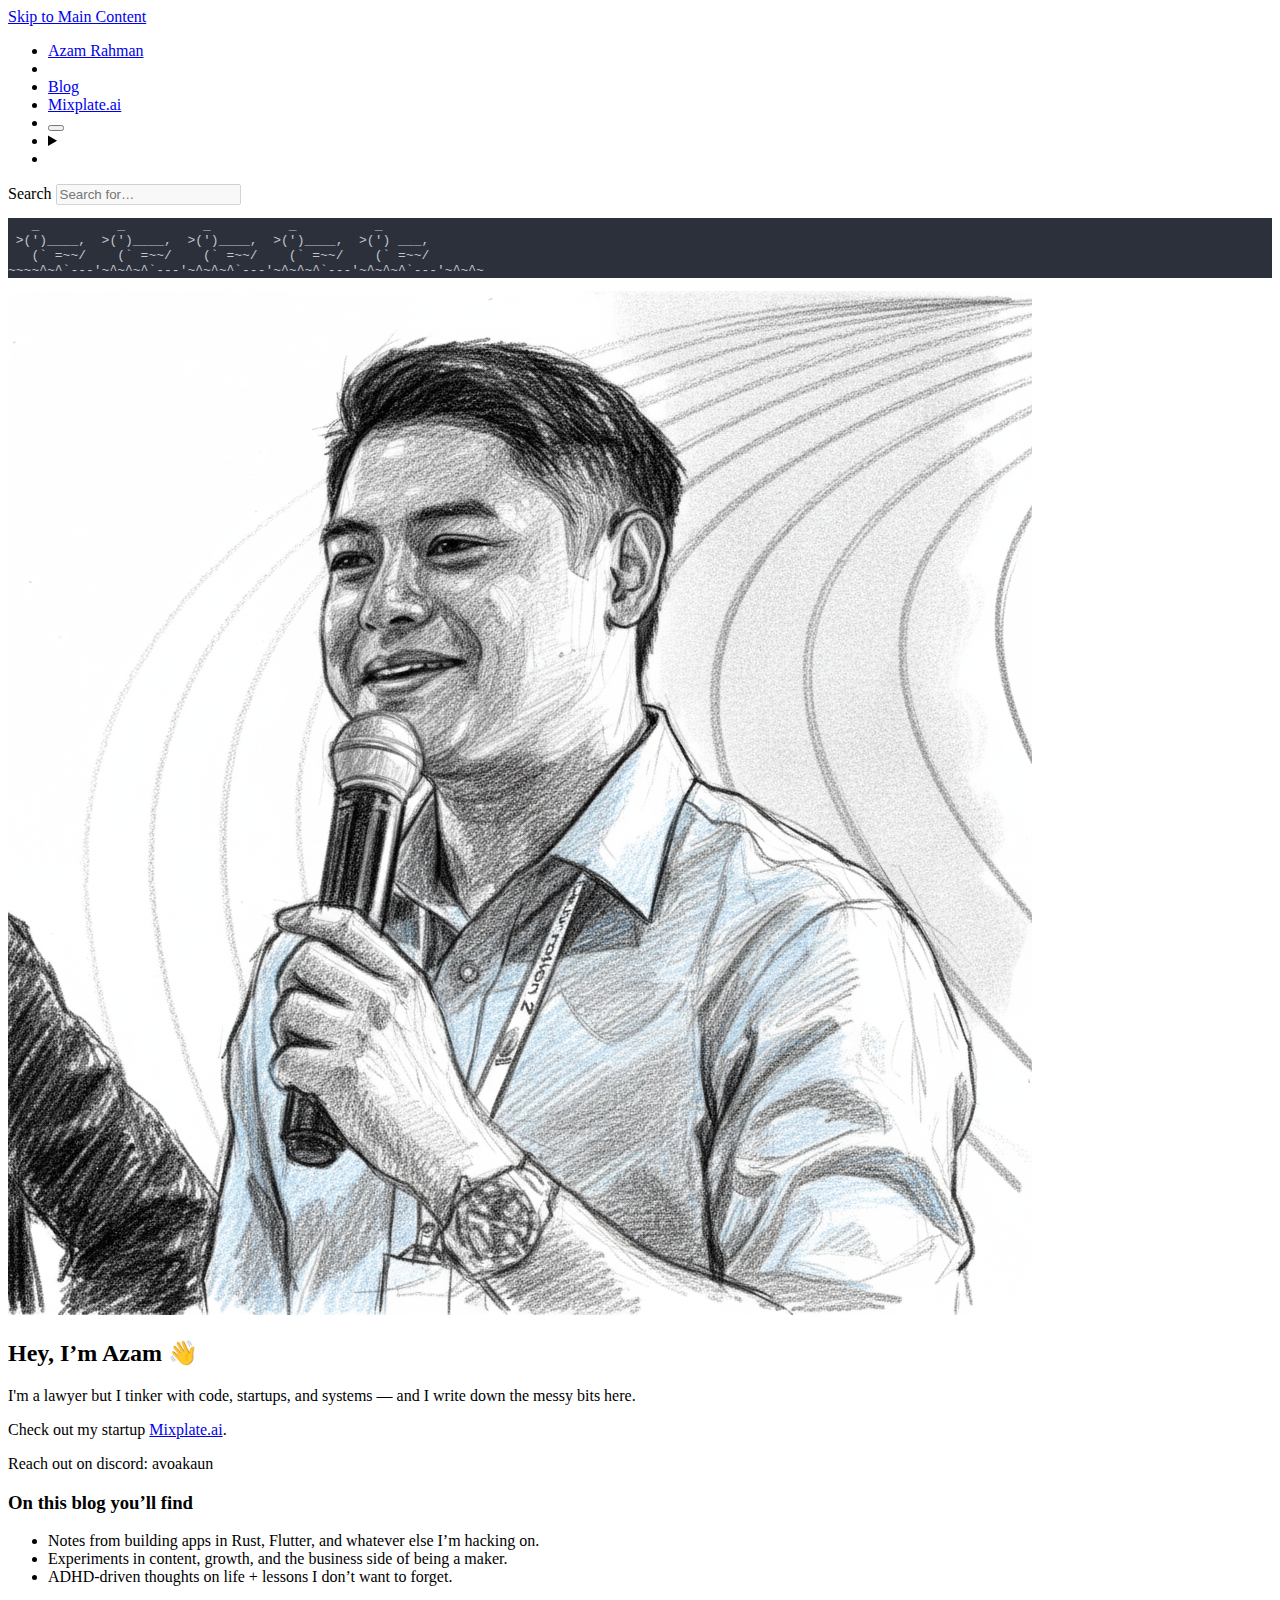
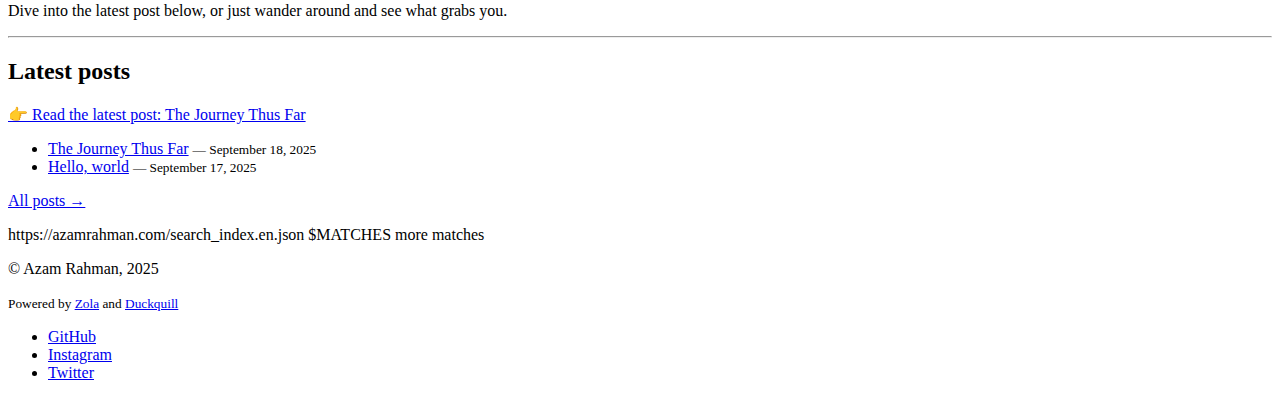
<file: public/index.html>
<!DOCTYPE html>
<html xmlns="http://www.w3.org/1999/xhtml"  lang="en" >
<head>
	<!-- 2025-09-17 Wed 16:06 -->
	<meta charset="UTF-8" />
	<meta name="description" content="Personal blog — notes on software, systems, and life." />
	<meta name="viewport" content="width=device-width, initial-scale=1" />
	<meta name="theme-color" content="#9a9996" />
	<title>Azam Rahman</title>
	<link rel="canonical" href="https://azamrahman.com/" /><link rel="icon" type="image/png" href="https://azamrahman.com/favicon.png" />

<link rel="apple-touch-icon" type="image/png" sizes="180x180" href="https://azamrahman.com/apple-touch-icon.png" />

		
			
				<link rel="alternate" type="application/atom+xml" title="Azam Rahman - Atom Feed" href="https://azamrahman.com/atom.xml">
			
		
    <style type="text/css">
	:root {--accent-color: #6f8396;}</style>

			<link type="text/css" rel="stylesheet" href="https://azamrahman.com/style.css" />
			<link type="text/css" rel="stylesheet" href="https://azamrahman.com/home.css" />
			<script type="text/javascript" defer  src="https://azamrahman.com/closable.js"></script>
			<script type="text/javascript" defer  src="https://azamrahman.com/fuse.js"></script>
			<script type="text/javascript" defer  src="https://azamrahman.com/search-fuse.js"></script>
			<script type="text/javascript" defer  src="https://azamrahman.com/theme-switcher.js"></script>

	<meta property="og:site_name" content="Azam Rahman" />
	<meta property="og:title" content="Azam Rahman" />
	<meta property="og:url" content="https://azamrahman.com/" />
	<meta property="og:description" content="Personal blog — notes on software, systems, and life." /><meta property="og:image" content="https://azamrahman.com/card.png" /><meta property="og:locale" content="en_US" />
</head>

<body>

		
<header id="site-nav">
	<nav>
		<a href="#main-content" tabindex="0">
			Skip to Main Content
		</a>
		<ul>
			<li id="home">
				<a href="https://azamrahman.com"class="active">
					<i class="icon"></i>Azam Rahman</a>
			</li>
			<li class="divider"></li>
					<li>
						<a href="https://azamrahman.com/blog">Blog</a>
					</li>
					<li>
						<a href="https:&#x2F;&#x2F;mixplate.ai" rel="" class="external">Mixplate.ai</a>
					</li>
				<li id="search">
					<button id="search-toggle" class="circle" title="Search">
						<i class="icon"></i>
					</button>
				</li>
				<li id="theme-switcher">
					<details class="closable">
						<summary class="circle" title="Theme">
							<i class="icon"></i>
						</summary>
						<ul>
							<li>
								<button class="circle" id="theme-light" title="Switch to Light Theme">
									<i class="icon"></i>
								</button>
							</li>
							<li>
								<button class="circle" id="theme-dark" title="Switch to Dark Theme">
									<i class="icon"></i>
								</button>
							</li>
							<li>
								<button class="circle" id="theme-system" title="Use System Theme">
									<i class="icon"></i>
								</button>
							</li>
						</ul>
					</details>
				</li>
				<li id="feed">
					<a class="circle" href="https://azamrahman.com/atom.xml" title="Feed">
						<i class="icon"></i>
					</a>
				</li>
		</ul>
	</nav>
		<div id="search-container">
			<label for="search-bar" class="visually-hidden">Search</label>
			<input id="search-bar" placeholder="Search for…" autocomplete="off" type="search" disabled>
			<div id="search-results-container">
				<div id="search-results"></div>
			</div>
		</div>
</header>
<main id="main-content">
		
<div class="crt scanlines" aria-hidden="true">
	<pre style="background-color:#2b303b;color:#c0c5ce;"><code><span>   _          _          _          _          _
</span><span> &gt;(&#39;)____,  &gt;(&#39;)____,  &gt;(&#39;)____,  &gt;(&#39;)____,  &gt;(&#39;) ___,
</span><span>   (` =~~/    (` =~~/    (` =~~/    (` =~~/    (` =~~/
</span><span>~~~~^~^`---&#39;~^~^~^`---&#39;~^~^~^`---&#39;~^~^~^`---&#39;~^~^~^`---&#39;~^~^~
</span></code></pre>

</div>
<img class="start"alt="Azam profile portrait"src="linkedin-sketched.png"/><h2 id="hey-i-m-azam-wave"><a class="zola-anchor" href="#hey-i-m-azam-wave" aria-label="Anchor link for: hey-i-m-azam-wave"><i class="icon"></i></a>
Hey, I’m Azam 👋</h2>
<p>I'm a lawyer but I tinker with code, startups, and systems — and I write down the messy bits here.</p>
<p>Check out my startup <a href="https://mixplate.ai/">Mixplate.ai</a>.</p>
<p>Reach out on discord: avoakaun</p>
<h3 id="on-this-blog-you-ll-find"><a class="zola-anchor" href="#on-this-blog-you-ll-find" aria-label="Anchor link for: on-this-blog-you-ll-find"><i class="icon"></i></a>
On this blog you’ll find</h3>
<ul>
<li>Notes from building apps in Rust, Flutter, and whatever else I’m hacking on.</li>
<li>Experiments in content, growth, and the business side of being a maker.</li>
<li>ADHD-driven thoughts on life + lessons I don’t want to forget.</li>
</ul>
<p>Dive into the latest post below, or just wander around and see what grabs you.</p>


<hr />
<h2>Latest posts</h2>



<p><a href="https://azamrahman.com/blog/20250918-mixplate-ai-one-year-one-app-one-big-pivot/">👉 Read the latest post: The Journey Thus Far</a></p>

<ul>
  
    <li>
      <a href="https://azamrahman.com/blog/20250918-mixplate-ai-one-year-one-app-one-big-pivot/">The Journey Thus Far</a>
      <small> — September 18, 2025</small>
    </li>
  
    <li>
      <a href="https://azamrahman.com/blog/20250917-hello-world/">Hello, world</a>
      <small> — September 17, 2025</small>
    </li>
  
</ul>
<p><a href="https://azamrahman.com/blog/">All posts →</a></p>

		
	<span id="search-index" class="hidden">https://azamrahman.com/search_index.en.json</span>
	<span id="more-matches-text" class="hidden">$MATCHES more matches</span>

	</main>
	<footer id="site-footer">
			<p>&copy; Azam Rahman, 2025</p>
		<p>
			<small>Powered by <a class="link external" href="https://www.getzola.org" rel="">Zola</a> and <a class="link external" href="https://duckquill.daudix.one" rel="">Duckquill</a>
			</small>
		</p>
		<ul id="socials">
				<li>
					<a href="https://github.com/Tameflame" rel=" me" title="GitHub">
						<i class="icon" style='--icon: url("data:image/svg+xml,%3Csvg role=&#x27;img&#x27; viewBox=&#x27;0 0 24 24&#x27; xmlns=&#x27;http:&#x2F;&#x2F;www.w3.org&#x2F;2000&#x2F;svg&#x27;%3E%3Ctitle%3EGitHub%3C&#x2F;title%3E%3Cpath d=&#x27;M12 .297c-6.63 0-12 5.373-12 12 0 5.303 3.438 9.8 8.205 11.385.6.113.82-.258.82-.577 0-.285-.01-1.04-.015-2.04-3.338.724-4.042-1.61-4.042-1.61C4.422 18.07 3.633 17.7 3.633 17.7c-1.087-.744.084-.729.084-.729 1.205.084 1.838 1.236 1.838 1.236 1.07 1.835 2.809 1.305 3.495.998.108-.776.417-1.305.76-1.605-2.665-.3-5.466-1.332-5.466-5.93 0-1.31.465-2.38 1.235-3.22-.135-.303-.54-1.523.105-3.176 0 0 1.005-.322 3.3 1.23.96-.267 1.98-.399 3-.405 1.02.006 2.04.138 3 .405 2.28-1.552 3.285-1.23 3.285-1.23.645 1.653.24 2.873.12 3.176.765.84 1.23 1.91 1.23 3.22 0 4.61-2.805 5.625-5.475 5.92.42.36.81 1.096.81 2.22 0 1.606-.015 2.896-.015 3.286 0 .315.21.69.825.57C20.565 22.092 24 17.592 24 12.297c0-6.627-5.373-12-12-12&#x27;&#x2F;%3E%3C&#x2F;svg%3E")'></i>
						<span>GitHub</span>
					</a>
				</li>
				<li>
					<a href="https://www.instagram.com/ayvo_akawon" rel=" me" title="Instagram">
						<i class="icon" style='--icon: url("data:image/svg+xml,%3Csvg role=&#x27;img&#x27; viewBox=&#x27;0 0 24 24&#x27; xmlns=&#x27;http:&#x2F;&#x2F;www.w3.org&#x2F;2000&#x2F;svg&#x27;%3E%3Ctitle%3EInstagram%3C&#x2F;title%3E%3Cpath d=&#x27;M7.0301.084c-1.2768.0602-2.1487.264-2.911.5634-.7888.3075-1.4575.72-2.1228 1.3877-.6652.6677-1.075 1.3368-1.3802 2.127-.2954.7638-.4956 1.6365-.552 2.914-.0564 1.2775-.0689 1.6882-.0626 4.947.0062 3.2586.0206 3.6671.0825 4.9473.061 1.2765.264 2.1482.5635 2.9107.308.7889.72 1.4573 1.388 2.1228.6679.6655 1.3365 1.0743 2.1285 1.38.7632.295 1.6361.4961 2.9134.552 1.2773.056 1.6884.069 4.9462.0627 3.2578-.0062 3.668-.0207 4.9478-.0814 1.28-.0607 2.147-.2652 2.9098-.5633.7889-.3086 1.4578-.72 2.1228-1.3881.665-.6682 1.0745-1.3378 1.3795-2.1284.2957-.7632.4966-1.636.552-2.9124.056-1.2809.0692-1.6898.063-4.948-.0063-3.2583-.021-3.6668-.0817-4.9465-.0607-1.2797-.264-2.1487-.5633-2.9117-.3084-.7889-.72-1.4568-1.3876-2.1228C21.2982 1.33 20.628.9208 19.8378.6165 19.074.321 18.2017.1197 16.9244.0645 15.6471.0093 15.236-.005 11.977.0014 8.718.0076 8.31.0215 7.0301.0839m.1402 21.6932c-1.17-.0509-1.8053-.2453-2.2287-.408-.5606-.216-.96-.4771-1.3819-.895-.422-.4178-.6811-.8186-.9-1.378-.1644-.4234-.3624-1.058-.4171-2.228-.0595-1.2645-.072-1.6442-.079-4.848-.007-3.2037.0053-3.583.0607-4.848.05-1.169.2456-1.805.408-2.2282.216-.5613.4762-.96.895-1.3816.4188-.4217.8184-.6814 1.3783-.9003.423-.1651 1.0575-.3614 2.227-.4171 1.2655-.06 1.6447-.072 4.848-.079 3.2033-.007 3.5835.005 4.8495.0608 1.169.0508 1.8053.2445 2.228.408.5608.216.96.4754 1.3816.895.4217.4194.6816.8176.9005 1.3787.1653.4217.3617 1.056.4169 2.2263.0602 1.2655.0739 1.645.0796 4.848.0058 3.203-.0055 3.5834-.061 4.848-.051 1.17-.245 1.8055-.408 2.2294-.216.5604-.4763.96-.8954 1.3814-.419.4215-.8181.6811-1.3783.9-.4224.1649-1.0577.3617-2.2262.4174-1.2656.0595-1.6448.072-4.8493.079-3.2045.007-3.5825-.006-4.848-.0608M16.953 5.5864A1.44 1.44 0 1 0 18.39 4.144a1.44 1.44 0 0 0-1.437 1.4424M5.8385 12.012c.0067 3.4032 2.7706 6.1557 6.173 6.1493 3.4026-.0065 6.157-2.7701 6.1506-6.1733-.0065-3.4032-2.771-6.1565-6.174-6.1498-3.403.0067-6.156 2.771-6.1496 6.1738M8 12.0077a4 4 0 1 1 4.008 3.9921A3.9996 3.9996 0 0 1 8 12.0077&#x27;&#x2F;%3E%3C&#x2F;svg%3E")'></i>
						<span>Instagram</span>
					</a>
				</li>
				<li>
					<a href="https://twitter.com/azam_builds" rel=" me" title="Twitter">
						<i class="icon" style='--icon: url("data:image/svg+xml,%3Csvg role=&#x27;img&#x27; viewBox=&#x27;0 0 24 24&#x27; xmlns=&#x27;http:&#x2F;&#x2F;www.w3.org&#x2F;2000&#x2F;svg&#x27;%3E%3Ctitle%3ETwitter%3C&#x2F;title%3E%3Cpath d=&#x27;M21.543 7.104c.015.211.015.423.015.636 0 6.507-4.954 14.01-14.01 14.01v-.003A13.94 13.94 0 0 1 0 19.539a9.88 9.88 0 0 0 7.287-2.041 4.93 4.93 0 0 1-4.6-3.42 4.916 4.916 0 0 0 2.223-.084A4.926 4.926 0 0 1 .96 9.167v-.062a4.887 4.887 0 0 0 2.235.616A4.928 4.928 0 0 1 1.67 3.148 13.98 13.98 0 0 0 11.82 8.292a4.929 4.929 0 0 1 8.39-4.49 9.868 9.868 0 0 0 3.128-1.196 4.941 4.941 0 0 1-2.165 2.724A9.828 9.828 0 0 0 24 4.555a10.019 10.019 0 0 1-2.457 2.549z&#x27;&#x2F;%3E%3C&#x2F;svg%3E")'></i>
						<span>Twitter</span>
					</a>
				</li>
		</ul>
</footer>


</body>
</html>
</file>
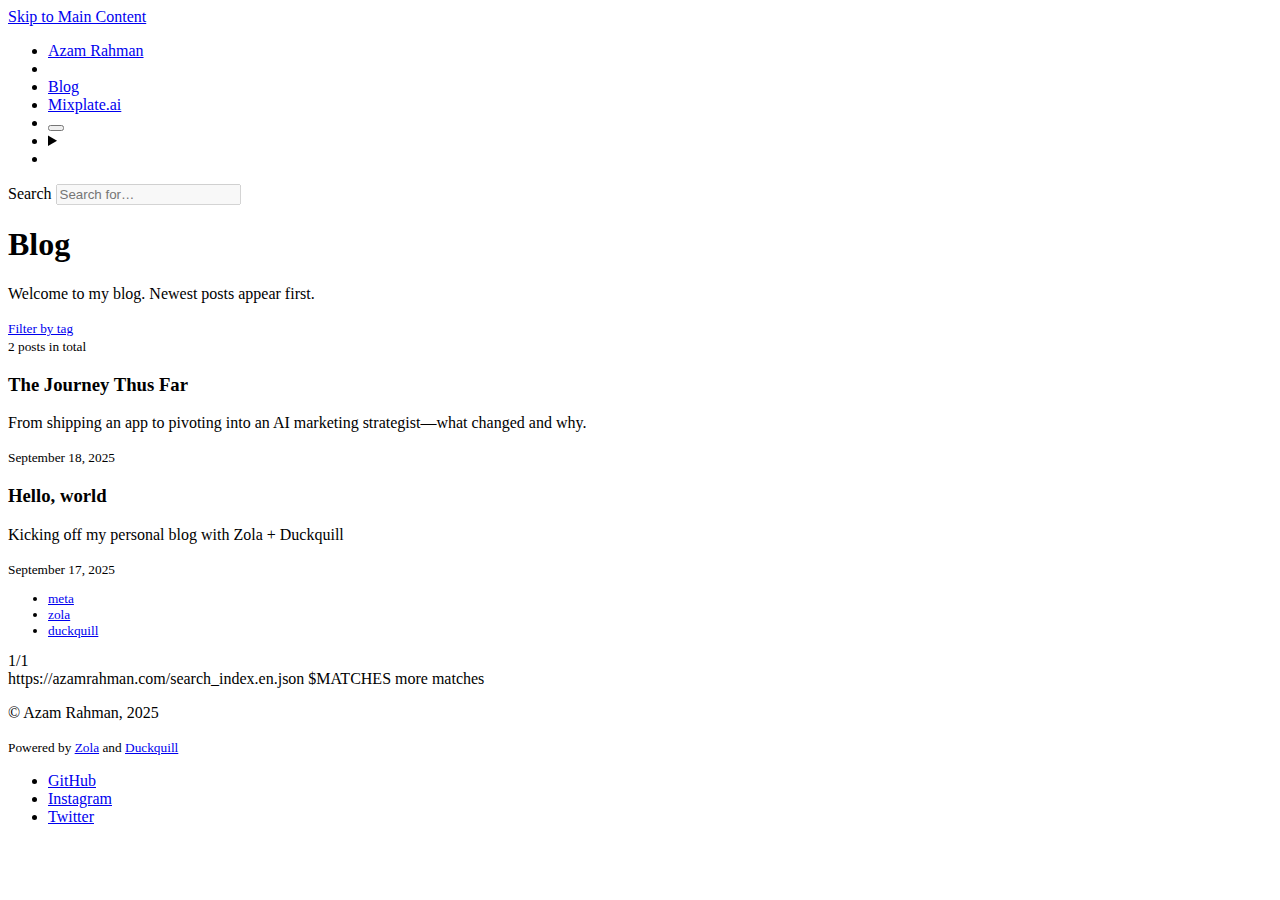
<file: public/blog/index.html>
<!DOCTYPE html>
<html xmlns="http://www.w3.org/1999/xhtml"  lang="en" >
<head>
	<!-- 2025-09-17 Wed 16:06 -->
	<meta charset="UTF-8" />
	<meta name="description" content="Personal blog — notes on software, systems, and life." />
	<meta name="viewport" content="width=device-width, initial-scale=1" />
	<meta name="theme-color" content="#9a9996" />
	<title>Blog - Azam Rahman</title>
	<link rel="canonical" href="https://azamrahman.com/blog/" /><link rel="icon" type="image/png" href="https://azamrahman.com/favicon.png" />

<link rel="apple-touch-icon" type="image/png" sizes="180x180" href="https://azamrahman.com/apple-touch-icon.png" />

		
			
				<link rel="alternate" type="application/atom+xml" title="Azam Rahman - Atom Feed" href="https://azamrahman.com/atom.xml">
			
		
    <style type="text/css">
	:root {--accent-color: #6f8396;}</style>

			<link type="text/css" rel="stylesheet" href="https://azamrahman.com/style.css" />
			<script type="text/javascript" defer  src="https://azamrahman.com/closable.js"></script>
			<script type="text/javascript" defer  src="https://azamrahman.com/fuse.js"></script>
			<script type="text/javascript" defer  src="https://azamrahman.com/search-fuse.js"></script>
			<script type="text/javascript" defer  src="https://azamrahman.com/theme-switcher.js"></script>

	<meta property="og:site_name" content="Azam Rahman" />
	<meta property="og:title" content="Blog - Azam Rahman" />
	<meta property="og:url" content="https://azamrahman.com/blog/" />
	<meta property="og:description" content="Posts and notes" /><meta property="og:image" content="https://azamrahman.com/card.png" /><meta property="og:locale" content="en_US" />
</head>

<body>

		
<header id="site-nav">
	<nav>
		<a href="#main-content" tabindex="0">
			Skip to Main Content
		</a>
		<ul>
			<li id="home">
				<a href="https://azamrahman.com">
					<i class="icon"></i>Azam Rahman</a>
			</li>
			<li class="divider"></li>
					<li>
						<a href="https://azamrahman.com/blog"class="active">Blog</a>
					</li>
					<li>
						<a href="https:&#x2F;&#x2F;mixplate.ai" rel="" class="external">Mixplate.ai</a>
					</li>
				<li id="search">
					<button id="search-toggle" class="circle" title="Search">
						<i class="icon"></i>
					</button>
				</li>
				<li id="theme-switcher">
					<details class="closable">
						<summary class="circle" title="Theme">
							<i class="icon"></i>
						</summary>
						<ul>
							<li>
								<button class="circle" id="theme-light" title="Switch to Light Theme">
									<i class="icon"></i>
								</button>
							</li>
							<li>
								<button class="circle" id="theme-dark" title="Switch to Dark Theme">
									<i class="icon"></i>
								</button>
							</li>
							<li>
								<button class="circle" id="theme-system" title="Use System Theme">
									<i class="icon"></i>
								</button>
							</li>
						</ul>
					</details>
				</li>
				<li id="feed">
					<a class="circle" href="https://azamrahman.com/atom.xml" title="Feed">
						<i class="icon"></i>
					</a>
				</li>
		</ul>
	</nav>
		<div id="search-container">
			<label for="search-bar" class="visually-hidden">Search</label>
			<input id="search-bar" placeholder="Search for…" autocomplete="off" type="search" disabled>
			<div id="search-results-container">
				<div id="search-results"></div>
			</div>
		</div>
</header>
<main id="main-content">
		<h1>Blog</h1>

<p>Welcome to my blog. Newest posts appear first.</p>




<p>
	<small><a href="https://azamrahman.com/tags">
				Filter by tag
			</a>
			<br />
		2 posts in total
	</small>
</p>

<div id="article-list"><article  >
			<a href="https://azamrahman.com/blog/20250918-mixplate-ai-one-year-one-app-one-big-pivot/"></a>
			
			<h3>The Journey Thus Far</h3>
				<p>From shipping an app to pivoting into an AI marketing strategist—what changed and why.</p>
<div class="details">
					<small>
						<time datetime="2025-09-18T00:00:00+00:00" pubdate>September 18, 2025</time></small>
				</div></article><article  >
			<a href="https://azamrahman.com/blog/20250917-hello-world/"></a>
			
			<h3>Hello, world</h3>
				<p>Kicking off my personal blog with Zola + Duckquill</p>
<div class="details">
					<small>
						<time datetime="2025-09-17T00:00:00+00:00" pubdate>September 17, 2025</time></small>
							<small>
								<ul class="tags"><li><a class="tag" href="https://azamrahman.com/tags/meta/">meta</a></li><li><a class="tag" href="https://azamrahman.com/tags/zola/">zola</a></li><li><a class="tag" href="https://azamrahman.com/tags/duckquill/">duckquill</a></li>
								</ul>
							</small>
				</div></article>
</div>
<nav id="paginator">
			<span id="paginator-first" title="First">
				<i class="icon"></i>
			</span>
			<span id="paginator-previous" title="Previous">
				<i class="icon"></i>
			</span><span id="paginator-counter">1/1</span><span id="paginator-next" title="Next">
				<i class="icon"></i>
			</span>
			<span id="paginator-last" title="Last">
				<i class="icon"></i>
			</span></nav>
		
	<span id="search-index" class="hidden">https://azamrahman.com/search_index.en.json</span>
	<span id="more-matches-text" class="hidden">$MATCHES more matches</span>

	</main>
	<footer id="site-footer">
			<p>&copy; Azam Rahman, 2025</p>
		<p>
			<small>Powered by <a class="link external" href="https://www.getzola.org" rel="">Zola</a> and <a class="link external" href="https://duckquill.daudix.one" rel="">Duckquill</a>
			</small>
		</p>
		<ul id="socials">
				<li>
					<a href="https://github.com/Tameflame" rel=" me" title="GitHub">
						<i class="icon" style='--icon: url("data:image/svg+xml,%3Csvg role=&#x27;img&#x27; viewBox=&#x27;0 0 24 24&#x27; xmlns=&#x27;http:&#x2F;&#x2F;www.w3.org&#x2F;2000&#x2F;svg&#x27;%3E%3Ctitle%3EGitHub%3C&#x2F;title%3E%3Cpath d=&#x27;M12 .297c-6.63 0-12 5.373-12 12 0 5.303 3.438 9.8 8.205 11.385.6.113.82-.258.82-.577 0-.285-.01-1.04-.015-2.04-3.338.724-4.042-1.61-4.042-1.61C4.422 18.07 3.633 17.7 3.633 17.7c-1.087-.744.084-.729.084-.729 1.205.084 1.838 1.236 1.838 1.236 1.07 1.835 2.809 1.305 3.495.998.108-.776.417-1.305.76-1.605-2.665-.3-5.466-1.332-5.466-5.93 0-1.31.465-2.38 1.235-3.22-.135-.303-.54-1.523.105-3.176 0 0 1.005-.322 3.3 1.23.96-.267 1.98-.399 3-.405 1.02.006 2.04.138 3 .405 2.28-1.552 3.285-1.23 3.285-1.23.645 1.653.24 2.873.12 3.176.765.84 1.23 1.91 1.23 3.22 0 4.61-2.805 5.625-5.475 5.92.42.36.81 1.096.81 2.22 0 1.606-.015 2.896-.015 3.286 0 .315.21.69.825.57C20.565 22.092 24 17.592 24 12.297c0-6.627-5.373-12-12-12&#x27;&#x2F;%3E%3C&#x2F;svg%3E")'></i>
						<span>GitHub</span>
					</a>
				</li>
				<li>
					<a href="https://www.instagram.com/ayvo_akawon" rel=" me" title="Instagram">
						<i class="icon" style='--icon: url("data:image/svg+xml,%3Csvg role=&#x27;img&#x27; viewBox=&#x27;0 0 24 24&#x27; xmlns=&#x27;http:&#x2F;&#x2F;www.w3.org&#x2F;2000&#x2F;svg&#x27;%3E%3Ctitle%3EInstagram%3C&#x2F;title%3E%3Cpath d=&#x27;M7.0301.084c-1.2768.0602-2.1487.264-2.911.5634-.7888.3075-1.4575.72-2.1228 1.3877-.6652.6677-1.075 1.3368-1.3802 2.127-.2954.7638-.4956 1.6365-.552 2.914-.0564 1.2775-.0689 1.6882-.0626 4.947.0062 3.2586.0206 3.6671.0825 4.9473.061 1.2765.264 2.1482.5635 2.9107.308.7889.72 1.4573 1.388 2.1228.6679.6655 1.3365 1.0743 2.1285 1.38.7632.295 1.6361.4961 2.9134.552 1.2773.056 1.6884.069 4.9462.0627 3.2578-.0062 3.668-.0207 4.9478-.0814 1.28-.0607 2.147-.2652 2.9098-.5633.7889-.3086 1.4578-.72 2.1228-1.3881.665-.6682 1.0745-1.3378 1.3795-2.1284.2957-.7632.4966-1.636.552-2.9124.056-1.2809.0692-1.6898.063-4.948-.0063-3.2583-.021-3.6668-.0817-4.9465-.0607-1.2797-.264-2.1487-.5633-2.9117-.3084-.7889-.72-1.4568-1.3876-2.1228C21.2982 1.33 20.628.9208 19.8378.6165 19.074.321 18.2017.1197 16.9244.0645 15.6471.0093 15.236-.005 11.977.0014 8.718.0076 8.31.0215 7.0301.0839m.1402 21.6932c-1.17-.0509-1.8053-.2453-2.2287-.408-.5606-.216-.96-.4771-1.3819-.895-.422-.4178-.6811-.8186-.9-1.378-.1644-.4234-.3624-1.058-.4171-2.228-.0595-1.2645-.072-1.6442-.079-4.848-.007-3.2037.0053-3.583.0607-4.848.05-1.169.2456-1.805.408-2.2282.216-.5613.4762-.96.895-1.3816.4188-.4217.8184-.6814 1.3783-.9003.423-.1651 1.0575-.3614 2.227-.4171 1.2655-.06 1.6447-.072 4.848-.079 3.2033-.007 3.5835.005 4.8495.0608 1.169.0508 1.8053.2445 2.228.408.5608.216.96.4754 1.3816.895.4217.4194.6816.8176.9005 1.3787.1653.4217.3617 1.056.4169 2.2263.0602 1.2655.0739 1.645.0796 4.848.0058 3.203-.0055 3.5834-.061 4.848-.051 1.17-.245 1.8055-.408 2.2294-.216.5604-.4763.96-.8954 1.3814-.419.4215-.8181.6811-1.3783.9-.4224.1649-1.0577.3617-2.2262.4174-1.2656.0595-1.6448.072-4.8493.079-3.2045.007-3.5825-.006-4.848-.0608M16.953 5.5864A1.44 1.44 0 1 0 18.39 4.144a1.44 1.44 0 0 0-1.437 1.4424M5.8385 12.012c.0067 3.4032 2.7706 6.1557 6.173 6.1493 3.4026-.0065 6.157-2.7701 6.1506-6.1733-.0065-3.4032-2.771-6.1565-6.174-6.1498-3.403.0067-6.156 2.771-6.1496 6.1738M8 12.0077a4 4 0 1 1 4.008 3.9921A3.9996 3.9996 0 0 1 8 12.0077&#x27;&#x2F;%3E%3C&#x2F;svg%3E")'></i>
						<span>Instagram</span>
					</a>
				</li>
				<li>
					<a href="https://twitter.com/azam_builds" rel=" me" title="Twitter">
						<i class="icon" style='--icon: url("data:image/svg+xml,%3Csvg role=&#x27;img&#x27; viewBox=&#x27;0 0 24 24&#x27; xmlns=&#x27;http:&#x2F;&#x2F;www.w3.org&#x2F;2000&#x2F;svg&#x27;%3E%3Ctitle%3ETwitter%3C&#x2F;title%3E%3Cpath d=&#x27;M21.543 7.104c.015.211.015.423.015.636 0 6.507-4.954 14.01-14.01 14.01v-.003A13.94 13.94 0 0 1 0 19.539a9.88 9.88 0 0 0 7.287-2.041 4.93 4.93 0 0 1-4.6-3.42 4.916 4.916 0 0 0 2.223-.084A4.926 4.926 0 0 1 .96 9.167v-.062a4.887 4.887 0 0 0 2.235.616A4.928 4.928 0 0 1 1.67 3.148 13.98 13.98 0 0 0 11.82 8.292a4.929 4.929 0 0 1 8.39-4.49 9.868 9.868 0 0 0 3.128-1.196 4.941 4.941 0 0 1-2.165 2.724A9.828 9.828 0 0 0 24 4.555a10.019 10.019 0 0 1-2.457 2.549z&#x27;&#x2F;%3E%3C&#x2F;svg%3E")'></i>
						<span>Twitter</span>
					</a>
				</li>
		</ul>
</footer>


</body>
</html>
</file>
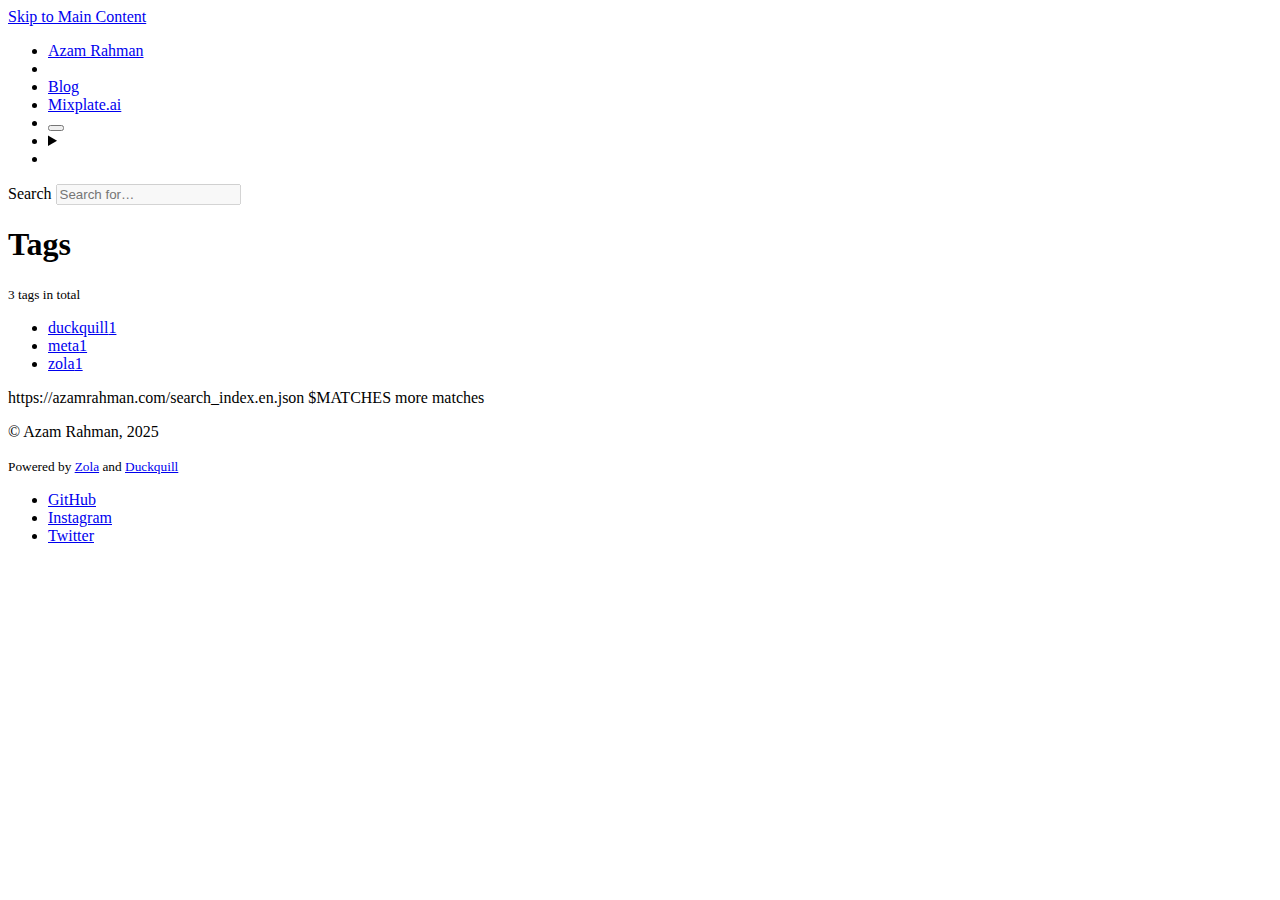
<file: public/tags/index.html>
<!DOCTYPE html>
<html xmlns="http://www.w3.org/1999/xhtml"  lang="en" >
<head>
	<!-- 2025-09-17 Wed 16:06 -->
	<meta charset="UTF-8" />
	<meta name="description" content="Personal blog — notes on software, systems, and life." />
	<meta name="viewport" content="width=device-width, initial-scale=1" />
	<meta name="theme-color" content="#9a9996" />
	<title>Tags - Azam Rahman</title>
	<link rel="canonical" href="https://azamrahman.com/tags/" /><link rel="icon" type="image/png" href="https://azamrahman.com/favicon.png" />

<link rel="apple-touch-icon" type="image/png" sizes="180x180" href="https://azamrahman.com/apple-touch-icon.png" />

		
			
				<link rel="alternate" type="application/atom+xml" title="Azam Rahman - Atom Feed" href="https://azamrahman.com/atom.xml">
			
		
    <style type="text/css">
	:root {--accent-color: #6f8396;}</style>

			<link type="text/css" rel="stylesheet" href="https://azamrahman.com/style.css" />
			<script type="text/javascript" defer  src="https://azamrahman.com/closable.js"></script>
			<script type="text/javascript" defer  src="https://azamrahman.com/fuse.js"></script>
			<script type="text/javascript" defer  src="https://azamrahman.com/search-fuse.js"></script>
			<script type="text/javascript" defer  src="https://azamrahman.com/theme-switcher.js"></script>

	<meta property="og:site_name" content="Azam Rahman" />
	<meta property="og:title" content="Tags - Azam Rahman" />
	<meta property="og:url" content="https://azamrahman.com/tags/" />
	<meta property="og:description" content="Personal blog — notes on software, systems, and life." /><meta property="og:image" content="https://azamrahman.com/card.png" /><meta property="og:locale" content="en_US" />
</head>

<body>

		
<header id="site-nav">
	<nav>
		<a href="#main-content" tabindex="0">
			Skip to Main Content
		</a>
		<ul>
			<li id="home">
				<a href="https://azamrahman.com">
					<i class="icon"></i>Azam Rahman</a>
			</li>
			<li class="divider"></li>
					<li>
						<a href="https://azamrahman.com/blog">Blog</a>
					</li>
					<li>
						<a href="https:&#x2F;&#x2F;mixplate.ai" rel="" class="external">Mixplate.ai</a>
					</li>
				<li id="search">
					<button id="search-toggle" class="circle" title="Search">
						<i class="icon"></i>
					</button>
				</li>
				<li id="theme-switcher">
					<details class="closable">
						<summary class="circle" title="Theme">
							<i class="icon"></i>
						</summary>
						<ul>
							<li>
								<button class="circle" id="theme-light" title="Switch to Light Theme">
									<i class="icon"></i>
								</button>
							</li>
							<li>
								<button class="circle" id="theme-dark" title="Switch to Dark Theme">
									<i class="icon"></i>
								</button>
							</li>
							<li>
								<button class="circle" id="theme-system" title="Use System Theme">
									<i class="icon"></i>
								</button>
							</li>
						</ul>
					</details>
				</li>
				<li id="feed">
					<a class="circle" href="https://azamrahman.com/atom.xml" title="Feed">
						<i class="icon"></i>
					</a>
				</li>
		</ul>
	</nav>
		<div id="search-container">
			<label for="search-bar" class="visually-hidden">Search</label>
			<input id="search-bar" placeholder="Search for…" autocomplete="off" type="search" disabled>
			<div id="search-results-container">
				<div id="search-results"></div>
			</div>
		</div>
</header>
<main id="main-content">
		<h1>Tags</h1>

<p>
	<small>3 tags in total</small>
</p>

<ul class="tags"><li><a href="https:&#x2F;&#x2F;azamrahman.com&#x2F;tags&#x2F;duckquill"><span class="tag">duckquill</span><span class="count">1</span></a></li><li><a href="https:&#x2F;&#x2F;azamrahman.com&#x2F;tags&#x2F;meta"><span class="tag">meta</span><span class="count">1</span></a></li><li><a href="https:&#x2F;&#x2F;azamrahman.com&#x2F;tags&#x2F;zola"><span class="tag">zola</span><span class="count">1</span></a></li></ul>

		
	<span id="search-index" class="hidden">https://azamrahman.com/search_index.en.json</span>
	<span id="more-matches-text" class="hidden">$MATCHES more matches</span>

	</main>
	<footer id="site-footer">
			<p>&copy; Azam Rahman, 2025</p>
		<p>
			<small>Powered by <a class="link external" href="https://www.getzola.org" rel="">Zola</a> and <a class="link external" href="https://duckquill.daudix.one" rel="">Duckquill</a>
			</small>
		</p>
		<ul id="socials">
				<li>
					<a href="https://github.com/Tameflame" rel=" me" title="GitHub">
						<i class="icon" style='--icon: url("data:image/svg+xml,%3Csvg role=&#x27;img&#x27; viewBox=&#x27;0 0 24 24&#x27; xmlns=&#x27;http:&#x2F;&#x2F;www.w3.org&#x2F;2000&#x2F;svg&#x27;%3E%3Ctitle%3EGitHub%3C&#x2F;title%3E%3Cpath d=&#x27;M12 .297c-6.63 0-12 5.373-12 12 0 5.303 3.438 9.8 8.205 11.385.6.113.82-.258.82-.577 0-.285-.01-1.04-.015-2.04-3.338.724-4.042-1.61-4.042-1.61C4.422 18.07 3.633 17.7 3.633 17.7c-1.087-.744.084-.729.084-.729 1.205.084 1.838 1.236 1.838 1.236 1.07 1.835 2.809 1.305 3.495.998.108-.776.417-1.305.76-1.605-2.665-.3-5.466-1.332-5.466-5.93 0-1.31.465-2.38 1.235-3.22-.135-.303-.54-1.523.105-3.176 0 0 1.005-.322 3.3 1.23.96-.267 1.98-.399 3-.405 1.02.006 2.04.138 3 .405 2.28-1.552 3.285-1.23 3.285-1.23.645 1.653.24 2.873.12 3.176.765.84 1.23 1.91 1.23 3.22 0 4.61-2.805 5.625-5.475 5.92.42.36.81 1.096.81 2.22 0 1.606-.015 2.896-.015 3.286 0 .315.21.69.825.57C20.565 22.092 24 17.592 24 12.297c0-6.627-5.373-12-12-12&#x27;&#x2F;%3E%3C&#x2F;svg%3E")'></i>
						<span>GitHub</span>
					</a>
				</li>
				<li>
					<a href="https://www.instagram.com/ayvo_akawon" rel=" me" title="Instagram">
						<i class="icon" style='--icon: url("data:image/svg+xml,%3Csvg role=&#x27;img&#x27; viewBox=&#x27;0 0 24 24&#x27; xmlns=&#x27;http:&#x2F;&#x2F;www.w3.org&#x2F;2000&#x2F;svg&#x27;%3E%3Ctitle%3EInstagram%3C&#x2F;title%3E%3Cpath d=&#x27;M7.0301.084c-1.2768.0602-2.1487.264-2.911.5634-.7888.3075-1.4575.72-2.1228 1.3877-.6652.6677-1.075 1.3368-1.3802 2.127-.2954.7638-.4956 1.6365-.552 2.914-.0564 1.2775-.0689 1.6882-.0626 4.947.0062 3.2586.0206 3.6671.0825 4.9473.061 1.2765.264 2.1482.5635 2.9107.308.7889.72 1.4573 1.388 2.1228.6679.6655 1.3365 1.0743 2.1285 1.38.7632.295 1.6361.4961 2.9134.552 1.2773.056 1.6884.069 4.9462.0627 3.2578-.0062 3.668-.0207 4.9478-.0814 1.28-.0607 2.147-.2652 2.9098-.5633.7889-.3086 1.4578-.72 2.1228-1.3881.665-.6682 1.0745-1.3378 1.3795-2.1284.2957-.7632.4966-1.636.552-2.9124.056-1.2809.0692-1.6898.063-4.948-.0063-3.2583-.021-3.6668-.0817-4.9465-.0607-1.2797-.264-2.1487-.5633-2.9117-.3084-.7889-.72-1.4568-1.3876-2.1228C21.2982 1.33 20.628.9208 19.8378.6165 19.074.321 18.2017.1197 16.9244.0645 15.6471.0093 15.236-.005 11.977.0014 8.718.0076 8.31.0215 7.0301.0839m.1402 21.6932c-1.17-.0509-1.8053-.2453-2.2287-.408-.5606-.216-.96-.4771-1.3819-.895-.422-.4178-.6811-.8186-.9-1.378-.1644-.4234-.3624-1.058-.4171-2.228-.0595-1.2645-.072-1.6442-.079-4.848-.007-3.2037.0053-3.583.0607-4.848.05-1.169.2456-1.805.408-2.2282.216-.5613.4762-.96.895-1.3816.4188-.4217.8184-.6814 1.3783-.9003.423-.1651 1.0575-.3614 2.227-.4171 1.2655-.06 1.6447-.072 4.848-.079 3.2033-.007 3.5835.005 4.8495.0608 1.169.0508 1.8053.2445 2.228.408.5608.216.96.4754 1.3816.895.4217.4194.6816.8176.9005 1.3787.1653.4217.3617 1.056.4169 2.2263.0602 1.2655.0739 1.645.0796 4.848.0058 3.203-.0055 3.5834-.061 4.848-.051 1.17-.245 1.8055-.408 2.2294-.216.5604-.4763.96-.8954 1.3814-.419.4215-.8181.6811-1.3783.9-.4224.1649-1.0577.3617-2.2262.4174-1.2656.0595-1.6448.072-4.8493.079-3.2045.007-3.5825-.006-4.848-.0608M16.953 5.5864A1.44 1.44 0 1 0 18.39 4.144a1.44 1.44 0 0 0-1.437 1.4424M5.8385 12.012c.0067 3.4032 2.7706 6.1557 6.173 6.1493 3.4026-.0065 6.157-2.7701 6.1506-6.1733-.0065-3.4032-2.771-6.1565-6.174-6.1498-3.403.0067-6.156 2.771-6.1496 6.1738M8 12.0077a4 4 0 1 1 4.008 3.9921A3.9996 3.9996 0 0 1 8 12.0077&#x27;&#x2F;%3E%3C&#x2F;svg%3E")'></i>
						<span>Instagram</span>
					</a>
				</li>
				<li>
					<a href="https://twitter.com/azam_builds" rel=" me" title="Twitter">
						<i class="icon" style='--icon: url("data:image/svg+xml,%3Csvg role=&#x27;img&#x27; viewBox=&#x27;0 0 24 24&#x27; xmlns=&#x27;http:&#x2F;&#x2F;www.w3.org&#x2F;2000&#x2F;svg&#x27;%3E%3Ctitle%3ETwitter%3C&#x2F;title%3E%3Cpath d=&#x27;M21.543 7.104c.015.211.015.423.015.636 0 6.507-4.954 14.01-14.01 14.01v-.003A13.94 13.94 0 0 1 0 19.539a9.88 9.88 0 0 0 7.287-2.041 4.93 4.93 0 0 1-4.6-3.42 4.916 4.916 0 0 0 2.223-.084A4.926 4.926 0 0 1 .96 9.167v-.062a4.887 4.887 0 0 0 2.235.616A4.928 4.928 0 0 1 1.67 3.148 13.98 13.98 0 0 0 11.82 8.292a4.929 4.929 0 0 1 8.39-4.49 9.868 9.868 0 0 0 3.128-1.196 4.941 4.941 0 0 1-2.165 2.724A9.828 9.828 0 0 0 24 4.555a10.019 10.019 0 0 1-2.457 2.549z&#x27;&#x2F;%3E%3C&#x2F;svg%3E")'></i>
						<span>Twitter</span>
					</a>
				</li>
		</ul>
</footer>


</body>
</html>
</file>
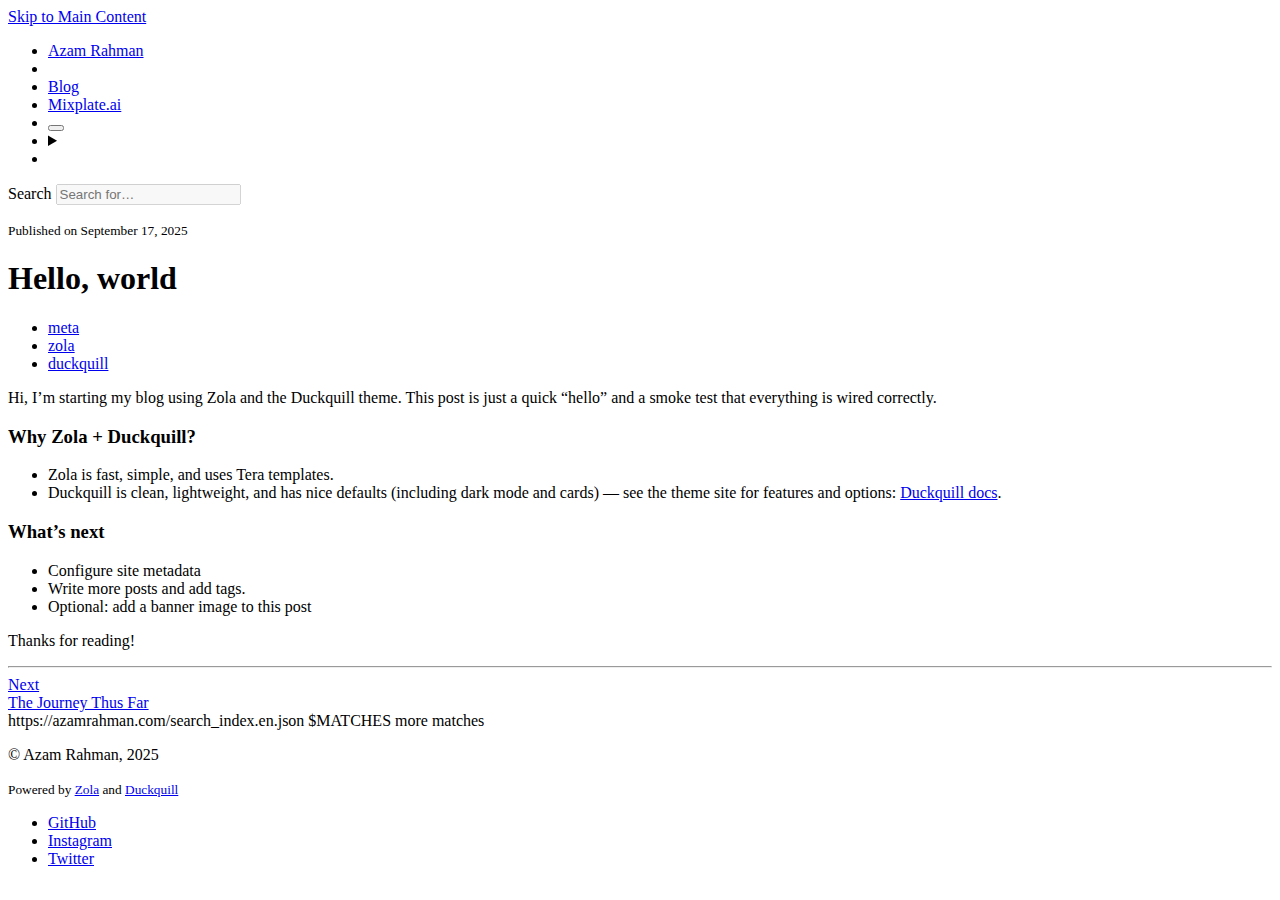
<file: public/blog/20250917-hello-world/index.html>
<!DOCTYPE html>
<html xmlns="http://www.w3.org/1999/xhtml"  lang="en" >
<head>
	<!-- 2025-09-17 Wed 16:06 -->
	<meta charset="UTF-8" />
	<meta name="description" content="Personal blog — notes on software, systems, and life." />
	<meta name="viewport" content="width=device-width, initial-scale=1" />
	<meta name="theme-color" content="#9a9996" />
	<title>Hello, world - Azam Rahman</title>
	<link rel="canonical" href="https://azamrahman.com/blog/20250917-hello-world/" /><link rel="icon" type="image/png" href="https://azamrahman.com/favicon.png" />

<link rel="apple-touch-icon" type="image/png" sizes="180x180" href="https://azamrahman.com/apple-touch-icon.png" />

		
			
				<link rel="alternate" type="application/atom+xml" title="Azam Rahman - Atom Feed" href="https://azamrahman.com/atom.xml">
			
		
    <style type="text/css">
	:root {--accent-color: #6f8396;}</style>

			<link type="text/css" rel="stylesheet" href="https://azamrahman.com/style.css" />
			<script type="text/javascript" defer  src="https://azamrahman.com/closable.js"></script>
			<script type="text/javascript" defer  src="https://azamrahman.com/fuse.js"></script>
			<script type="text/javascript" defer  src="https://azamrahman.com/search-fuse.js"></script>
			<script type="text/javascript" defer  src="https://azamrahman.com/theme-switcher.js"></script>

	<meta property="og:site_name" content="Azam Rahman" />
	<meta property="og:title" content="Hello, world - Azam Rahman" />
	<meta property="og:url" content="https://azamrahman.com/blog/20250917-hello-world/" />
	<meta property="og:description" content="Kicking off my personal blog with Zola + Duckquill" /><meta property="og:image" content="https://azamrahman.com/card.png" /><meta property="og:locale" content="en_US" />
</head>

<body>

		
<header id="site-nav">
	<nav>
		<a href="#main-content" tabindex="0">
			Skip to Main Content
		</a>
		<ul>
			<li id="home">
				<a href="https://azamrahman.com">
					<i class="icon"></i>Azam Rahman</a>
			</li>
			<li class="divider"></li>
					<li>
						<a href="https://azamrahman.com/blog">Blog</a>
					</li>
					<li>
						<a href="https:&#x2F;&#x2F;mixplate.ai" rel="" class="external">Mixplate.ai</a>
					</li>
				<li id="search">
					<button id="search-toggle" class="circle" title="Search">
						<i class="icon"></i>
					</button>
				</li>
				<li id="theme-switcher">
					<details class="closable">
						<summary class="circle" title="Theme">
							<i class="icon"></i>
						</summary>
						<ul>
							<li>
								<button class="circle" id="theme-light" title="Switch to Light Theme">
									<i class="icon"></i>
								</button>
							</li>
							<li>
								<button class="circle" id="theme-dark" title="Switch to Dark Theme">
									<i class="icon"></i>
								</button>
							</li>
							<li>
								<button class="circle" id="theme-system" title="Use System Theme">
									<i class="icon"></i>
								</button>
							</li>
						</ul>
					</details>
				</li>
				<li id="feed">
					<a class="circle" href="https://azamrahman.com/atom.xml" title="Feed">
						<i class="icon"></i>
					</a>
				</li>
		</ul>
	</nav>
		<div id="search-container">
			<label for="search-bar" class="visually-hidden">Search</label>
			<input id="search-bar" placeholder="Search for…" autocomplete="off" type="search" disabled>
			<div id="search-results-container">
				<div id="search-results"></div>
			</div>
		</div>
</header>
<main id="main-content">
		<article><div id="heading"><p>
				<small>
					<time datetime=" 2025-09-17T00:00:00+00:00">Published on
						September 17, 2025</time></small>
			</p><h1>Hello, world</h1>
				<ul class="tags"><li><a class="tag" href="https://azamrahman.com/tags/meta/">meta</a></li><li><a class="tag" href="https://azamrahman.com/tags/zola/">zola</a></li><li><a class="tag" href="https://azamrahman.com/tags/duckquill/">duckquill</a></li>
				</ul>
	</div>

	<div id="buttons-container"><a id="go-to-top" href="#top" title="Go to Top"><i class="icon"></i></a></div><p>Hi, I’m starting my blog using Zola and the Duckquill theme. This post is just a quick “hello” and a smoke test that everything is wired correctly.</p>
<span id="continue-reading"></span><h3 id="why-zola-duckquill">Why Zola + Duckquill?</h3>
<ul>
<li>Zola is fast, simple, and uses Tera templates.</li>
<li>Duckquill is clean, lightweight, and has nice defaults (including dark mode and cards) — see the theme site for features and options: <a href="https://duckquill.daudix.one/">Duckquill docs</a>.</li>
</ul>
<h3 id="what-s-next">What’s next</h3>
<ul>
<li>Configure site metadata</li>
<li>Write more posts and add tags.</li>
<li>Optional: add a banner image to this post</li>
</ul>
<p>Thanks for reading!</p>

</article><hr />
	<nav id="post-nav"><a class="post-nav-item post-nav-next" href="https:&#x2F;&#x2F;azamrahman.com&#x2F;blog&#x2F;20250918-mixplate-ai-one-year-one-app-one-big-pivot&#x2F;">
				<div class="nav-arrow">Next</div>
				<span class="post-title">The Journey Thus Far</span>
			</a></nav>
		
	<span id="search-index" class="hidden">https://azamrahman.com/search_index.en.json</span>
	<span id="more-matches-text" class="hidden">$MATCHES more matches</span>

	</main>
	<footer id="site-footer">
			<p>&copy; Azam Rahman, 2025</p>
		<p>
			<small>Powered by <a class="link external" href="https://www.getzola.org" rel="">Zola</a> and <a class="link external" href="https://duckquill.daudix.one" rel="">Duckquill</a>
			</small>
		</p>
		<ul id="socials">
				<li>
					<a href="https://github.com/Tameflame" rel=" me" title="GitHub">
						<i class="icon" style='--icon: url("data:image/svg+xml,%3Csvg role=&#x27;img&#x27; viewBox=&#x27;0 0 24 24&#x27; xmlns=&#x27;http:&#x2F;&#x2F;www.w3.org&#x2F;2000&#x2F;svg&#x27;%3E%3Ctitle%3EGitHub%3C&#x2F;title%3E%3Cpath d=&#x27;M12 .297c-6.63 0-12 5.373-12 12 0 5.303 3.438 9.8 8.205 11.385.6.113.82-.258.82-.577 0-.285-.01-1.04-.015-2.04-3.338.724-4.042-1.61-4.042-1.61C4.422 18.07 3.633 17.7 3.633 17.7c-1.087-.744.084-.729.084-.729 1.205.084 1.838 1.236 1.838 1.236 1.07 1.835 2.809 1.305 3.495.998.108-.776.417-1.305.76-1.605-2.665-.3-5.466-1.332-5.466-5.93 0-1.31.465-2.38 1.235-3.22-.135-.303-.54-1.523.105-3.176 0 0 1.005-.322 3.3 1.23.96-.267 1.98-.399 3-.405 1.02.006 2.04.138 3 .405 2.28-1.552 3.285-1.23 3.285-1.23.645 1.653.24 2.873.12 3.176.765.84 1.23 1.91 1.23 3.22 0 4.61-2.805 5.625-5.475 5.92.42.36.81 1.096.81 2.22 0 1.606-.015 2.896-.015 3.286 0 .315.21.69.825.57C20.565 22.092 24 17.592 24 12.297c0-6.627-5.373-12-12-12&#x27;&#x2F;%3E%3C&#x2F;svg%3E")'></i>
						<span>GitHub</span>
					</a>
				</li>
				<li>
					<a href="https://www.instagram.com/ayvo_akawon" rel=" me" title="Instagram">
						<i class="icon" style='--icon: url("data:image/svg+xml,%3Csvg role=&#x27;img&#x27; viewBox=&#x27;0 0 24 24&#x27; xmlns=&#x27;http:&#x2F;&#x2F;www.w3.org&#x2F;2000&#x2F;svg&#x27;%3E%3Ctitle%3EInstagram%3C&#x2F;title%3E%3Cpath d=&#x27;M7.0301.084c-1.2768.0602-2.1487.264-2.911.5634-.7888.3075-1.4575.72-2.1228 1.3877-.6652.6677-1.075 1.3368-1.3802 2.127-.2954.7638-.4956 1.6365-.552 2.914-.0564 1.2775-.0689 1.6882-.0626 4.947.0062 3.2586.0206 3.6671.0825 4.9473.061 1.2765.264 2.1482.5635 2.9107.308.7889.72 1.4573 1.388 2.1228.6679.6655 1.3365 1.0743 2.1285 1.38.7632.295 1.6361.4961 2.9134.552 1.2773.056 1.6884.069 4.9462.0627 3.2578-.0062 3.668-.0207 4.9478-.0814 1.28-.0607 2.147-.2652 2.9098-.5633.7889-.3086 1.4578-.72 2.1228-1.3881.665-.6682 1.0745-1.3378 1.3795-2.1284.2957-.7632.4966-1.636.552-2.9124.056-1.2809.0692-1.6898.063-4.948-.0063-3.2583-.021-3.6668-.0817-4.9465-.0607-1.2797-.264-2.1487-.5633-2.9117-.3084-.7889-.72-1.4568-1.3876-2.1228C21.2982 1.33 20.628.9208 19.8378.6165 19.074.321 18.2017.1197 16.9244.0645 15.6471.0093 15.236-.005 11.977.0014 8.718.0076 8.31.0215 7.0301.0839m.1402 21.6932c-1.17-.0509-1.8053-.2453-2.2287-.408-.5606-.216-.96-.4771-1.3819-.895-.422-.4178-.6811-.8186-.9-1.378-.1644-.4234-.3624-1.058-.4171-2.228-.0595-1.2645-.072-1.6442-.079-4.848-.007-3.2037.0053-3.583.0607-4.848.05-1.169.2456-1.805.408-2.2282.216-.5613.4762-.96.895-1.3816.4188-.4217.8184-.6814 1.3783-.9003.423-.1651 1.0575-.3614 2.227-.4171 1.2655-.06 1.6447-.072 4.848-.079 3.2033-.007 3.5835.005 4.8495.0608 1.169.0508 1.8053.2445 2.228.408.5608.216.96.4754 1.3816.895.4217.4194.6816.8176.9005 1.3787.1653.4217.3617 1.056.4169 2.2263.0602 1.2655.0739 1.645.0796 4.848.0058 3.203-.0055 3.5834-.061 4.848-.051 1.17-.245 1.8055-.408 2.2294-.216.5604-.4763.96-.8954 1.3814-.419.4215-.8181.6811-1.3783.9-.4224.1649-1.0577.3617-2.2262.4174-1.2656.0595-1.6448.072-4.8493.079-3.2045.007-3.5825-.006-4.848-.0608M16.953 5.5864A1.44 1.44 0 1 0 18.39 4.144a1.44 1.44 0 0 0-1.437 1.4424M5.8385 12.012c.0067 3.4032 2.7706 6.1557 6.173 6.1493 3.4026-.0065 6.157-2.7701 6.1506-6.1733-.0065-3.4032-2.771-6.1565-6.174-6.1498-3.403.0067-6.156 2.771-6.1496 6.1738M8 12.0077a4 4 0 1 1 4.008 3.9921A3.9996 3.9996 0 0 1 8 12.0077&#x27;&#x2F;%3E%3C&#x2F;svg%3E")'></i>
						<span>Instagram</span>
					</a>
				</li>
				<li>
					<a href="https://twitter.com/azam_builds" rel=" me" title="Twitter">
						<i class="icon" style='--icon: url("data:image/svg+xml,%3Csvg role=&#x27;img&#x27; viewBox=&#x27;0 0 24 24&#x27; xmlns=&#x27;http:&#x2F;&#x2F;www.w3.org&#x2F;2000&#x2F;svg&#x27;%3E%3Ctitle%3ETwitter%3C&#x2F;title%3E%3Cpath d=&#x27;M21.543 7.104c.015.211.015.423.015.636 0 6.507-4.954 14.01-14.01 14.01v-.003A13.94 13.94 0 0 1 0 19.539a9.88 9.88 0 0 0 7.287-2.041 4.93 4.93 0 0 1-4.6-3.42 4.916 4.916 0 0 0 2.223-.084A4.926 4.926 0 0 1 .96 9.167v-.062a4.887 4.887 0 0 0 2.235.616A4.928 4.928 0 0 1 1.67 3.148 13.98 13.98 0 0 0 11.82 8.292a4.929 4.929 0 0 1 8.39-4.49 9.868 9.868 0 0 0 3.128-1.196 4.941 4.941 0 0 1-2.165 2.724A9.828 9.828 0 0 0 24 4.555a10.019 10.019 0 0 1-2.457 2.549z&#x27;&#x2F;%3E%3C&#x2F;svg%3E")'></i>
						<span>Twitter</span>
					</a>
				</li>
		</ul>
</footer>


</body>
</html>
</file>
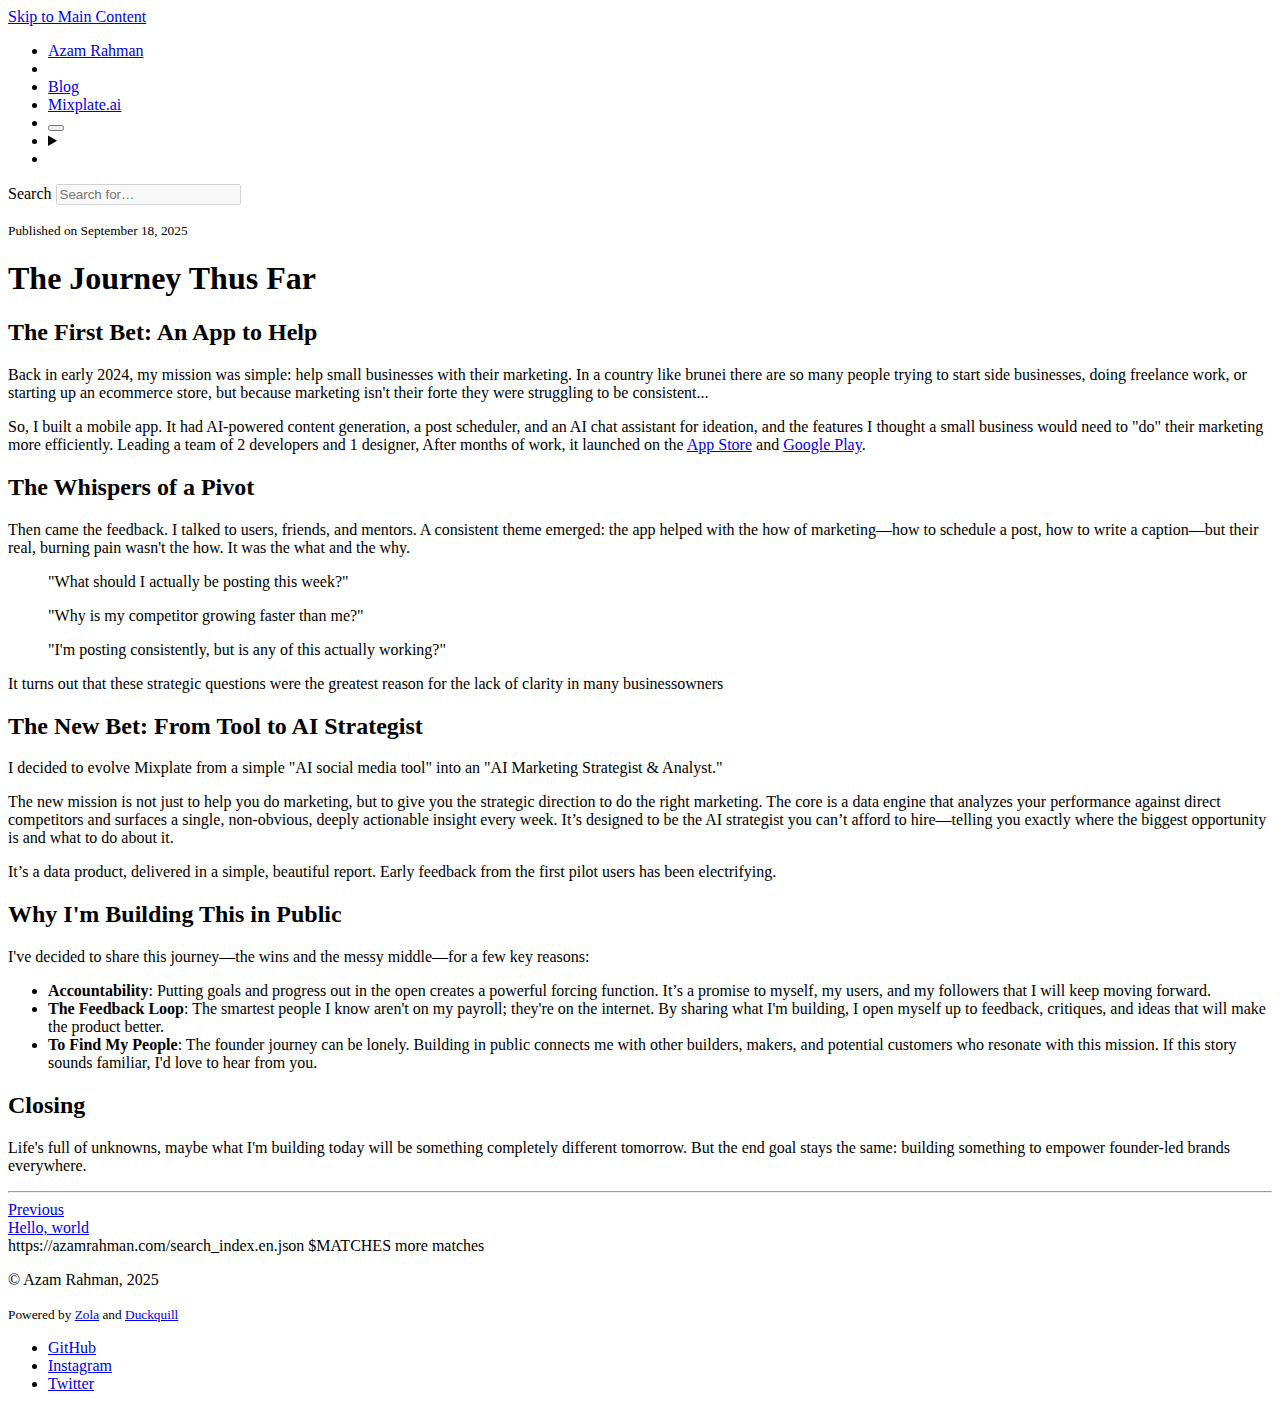
<file: public/blog/20250918-mixplate-ai-one-year-one-app-one-big-pivot/index.html>
<!DOCTYPE html>
<html xmlns="http://www.w3.org/1999/xhtml"  lang="en" >
<head>
	<!-- 2025-09-17 Wed 16:06 -->
	<meta charset="UTF-8" />
	<meta name="description" content="Personal blog — notes on software, systems, and life." />
	<meta name="viewport" content="width=device-width, initial-scale=1" />
	<meta name="theme-color" content="#9a9996" />
	<title>The Journey Thus Far - Azam Rahman</title>
	<link rel="canonical" href="https://azamrahman.com/blog/20250918-mixplate-ai-one-year-one-app-one-big-pivot/" /><link rel="icon" type="image/png" href="https://azamrahman.com/favicon.png" />

<link rel="apple-touch-icon" type="image/png" sizes="180x180" href="https://azamrahman.com/apple-touch-icon.png" />

		
			
				<link rel="alternate" type="application/atom+xml" title="Azam Rahman - Atom Feed" href="https://azamrahman.com/atom.xml">
			
		
    <style type="text/css">
	:root {--accent-color: #6f8396;}</style>

			<link type="text/css" rel="stylesheet" href="https://azamrahman.com/style.css" />
			<script type="text/javascript" defer  src="https://azamrahman.com/closable.js"></script>
			<script type="text/javascript" defer  src="https://azamrahman.com/fuse.js"></script>
			<script type="text/javascript" defer  src="https://azamrahman.com/search-fuse.js"></script>
			<script type="text/javascript" defer  src="https://azamrahman.com/theme-switcher.js"></script>

	<meta property="og:site_name" content="Azam Rahman" />
	<meta property="og:title" content="The Journey Thus Far - Azam Rahman" />
	<meta property="og:url" content="https://azamrahman.com/blog/20250918-mixplate-ai-one-year-one-app-one-big-pivot/" />
	<meta property="og:description" content="From shipping an app to pivoting into an AI marketing strategist—what changed and why." /><meta property="og:image" content="https://azamrahman.com/card.png" /><meta property="og:locale" content="en_US" />
</head>

<body>

		
<header id="site-nav">
	<nav>
		<a href="#main-content" tabindex="0">
			Skip to Main Content
		</a>
		<ul>
			<li id="home">
				<a href="https://azamrahman.com">
					<i class="icon"></i>Azam Rahman</a>
			</li>
			<li class="divider"></li>
					<li>
						<a href="https://azamrahman.com/blog">Blog</a>
					</li>
					<li>
						<a href="https:&#x2F;&#x2F;mixplate.ai" rel="" class="external">Mixplate.ai</a>
					</li>
				<li id="search">
					<button id="search-toggle" class="circle" title="Search">
						<i class="icon"></i>
					</button>
				</li>
				<li id="theme-switcher">
					<details class="closable">
						<summary class="circle" title="Theme">
							<i class="icon"></i>
						</summary>
						<ul>
							<li>
								<button class="circle" id="theme-light" title="Switch to Light Theme">
									<i class="icon"></i>
								</button>
							</li>
							<li>
								<button class="circle" id="theme-dark" title="Switch to Dark Theme">
									<i class="icon"></i>
								</button>
							</li>
							<li>
								<button class="circle" id="theme-system" title="Use System Theme">
									<i class="icon"></i>
								</button>
							</li>
						</ul>
					</details>
				</li>
				<li id="feed">
					<a class="circle" href="https://azamrahman.com/atom.xml" title="Feed">
						<i class="icon"></i>
					</a>
				</li>
		</ul>
	</nav>
		<div id="search-container">
			<label for="search-bar" class="visually-hidden">Search</label>
			<input id="search-bar" placeholder="Search for…" autocomplete="off" type="search" disabled>
			<div id="search-results-container">
				<div id="search-results"></div>
			</div>
		</div>
</header>
<main id="main-content">
		<article><div id="heading"><p>
				<small>
					<time datetime=" 2025-09-18T00:00:00+00:00">Published on
						September 18, 2025</time></small>
			</p><h1>The Journey Thus Far</h1>
	</div>

	<div id="buttons-container"><a id="go-to-top" href="#top" title="Go to Top"><i class="icon"></i></a></div><h2 id="the-first-bet-an-app-to-help">The First Bet: An App to Help</h2>
<p>Back in early 2024, my mission was simple: help small businesses with their marketing. In a country like brunei there are so many people trying to start side businesses, doing freelance work, or starting up an ecommerce store, but because marketing isn't their forte they were struggling to be consistent...</p>
<p>So, I built a mobile app. It had AI-powered content generation, a post scheduler, and an AI chat assistant for ideation, and the features I thought a small business would need to "do" their marketing more efficiently. Leading a team of 2 developers and 1 designer, After months of work, it launched on the <a href="https://apps.apple.com/us/app/mixplate-ai/id6482852564">App Store</a> and <a href="https://play.google.com/store/apps/details?id=com.felsent.mixplate_ai_frontend">Google Play</a>.</p>
<h2 id="the-whispers-of-a-pivot">The Whispers of a Pivot</h2>
<p>Then came the feedback. I talked to users, friends, and mentors. A consistent theme emerged: the app helped with the how of marketing—how to schedule a post, how to write a caption—but their real, burning pain wasn't the how. It was the what and the why.</p>
<blockquote>
<p>"What should I actually be posting this week?"</p>
<p>"Why is my competitor growing faster than me?"</p>
<p>"I'm posting consistently, but is any of this actually working?"</p>
</blockquote>
<p>It turns out that these strategic questions were the greatest reason for the lack of clarity in many businessowners</p>
<h2 id="the-new-bet-from-tool-to-ai-strategist">The New Bet: From Tool to AI Strategist</h2>
<p>I decided to evolve Mixplate from a simple "AI social media tool" into an "AI Marketing Strategist &amp; Analyst."</p>
<p>The new mission is not just to help you do marketing, but to give you the strategic direction to do the right marketing. The core is a data engine that analyzes your performance against direct competitors and surfaces a single, non-obvious, deeply actionable insight every week. It’s designed to be the AI strategist you can’t afford to hire—telling you exactly where the biggest opportunity is and what to do about it.</p>
<p>It’s a data product, delivered in a simple, beautiful report. Early feedback from the first pilot users has been electrifying.</p>
<h2 id="why-i-m-building-this-in-public">Why I'm Building This in Public</h2>
<p>I've decided to share this journey—the wins and the messy middle—for a few key reasons:</p>
<ul>
<li><strong>Accountability</strong>: Putting goals and progress out in the open creates a powerful forcing function. It’s a promise to myself, my users, and my followers that I will keep moving forward.</li>
<li><strong>The Feedback Loop</strong>: The smartest people I know aren't on my payroll; they're on the internet. By sharing what I'm building, I open myself up to feedback, critiques, and ideas that will make the product better.</li>
<li><strong>To Find My People</strong>: The founder journey can be lonely. Building in public connects me with other builders, makers, and potential customers who resonate with this mission. If this story sounds familiar, I'd love to hear from you.</li>
</ul>
<h2 id="closing">Closing</h2>
<p>Life's full of unknowns, maybe what I'm building today will be something completely different tomorrow. But the end goal stays the same: building something to empower founder-led brands everywhere.</p>

</article><hr />
	<nav id="post-nav"><a class="post-nav-item post-nav-prev" href="https:&#x2F;&#x2F;azamrahman.com&#x2F;blog&#x2F;20250917-hello-world&#x2F;">
				<div class="nav-arrow">Previous</div>
				<span class="post-title">Hello, world</span>
			</a></nav>
		
	<span id="search-index" class="hidden">https://azamrahman.com/search_index.en.json</span>
	<span id="more-matches-text" class="hidden">$MATCHES more matches</span>

	</main>
	<footer id="site-footer">
			<p>&copy; Azam Rahman, 2025</p>
		<p>
			<small>Powered by <a class="link external" href="https://www.getzola.org" rel="">Zola</a> and <a class="link external" href="https://duckquill.daudix.one" rel="">Duckquill</a>
			</small>
		</p>
		<ul id="socials">
				<li>
					<a href="https://github.com/Tameflame" rel=" me" title="GitHub">
						<i class="icon" style='--icon: url("data:image/svg+xml,%3Csvg role=&#x27;img&#x27; viewBox=&#x27;0 0 24 24&#x27; xmlns=&#x27;http:&#x2F;&#x2F;www.w3.org&#x2F;2000&#x2F;svg&#x27;%3E%3Ctitle%3EGitHub%3C&#x2F;title%3E%3Cpath d=&#x27;M12 .297c-6.63 0-12 5.373-12 12 0 5.303 3.438 9.8 8.205 11.385.6.113.82-.258.82-.577 0-.285-.01-1.04-.015-2.04-3.338.724-4.042-1.61-4.042-1.61C4.422 18.07 3.633 17.7 3.633 17.7c-1.087-.744.084-.729.084-.729 1.205.084 1.838 1.236 1.838 1.236 1.07 1.835 2.809 1.305 3.495.998.108-.776.417-1.305.76-1.605-2.665-.3-5.466-1.332-5.466-5.93 0-1.31.465-2.38 1.235-3.22-.135-.303-.54-1.523.105-3.176 0 0 1.005-.322 3.3 1.23.96-.267 1.98-.399 3-.405 1.02.006 2.04.138 3 .405 2.28-1.552 3.285-1.23 3.285-1.23.645 1.653.24 2.873.12 3.176.765.84 1.23 1.91 1.23 3.22 0 4.61-2.805 5.625-5.475 5.92.42.36.81 1.096.81 2.22 0 1.606-.015 2.896-.015 3.286 0 .315.21.69.825.57C20.565 22.092 24 17.592 24 12.297c0-6.627-5.373-12-12-12&#x27;&#x2F;%3E%3C&#x2F;svg%3E")'></i>
						<span>GitHub</span>
					</a>
				</li>
				<li>
					<a href="https://www.instagram.com/ayvo_akawon" rel=" me" title="Instagram">
						<i class="icon" style='--icon: url("data:image/svg+xml,%3Csvg role=&#x27;img&#x27; viewBox=&#x27;0 0 24 24&#x27; xmlns=&#x27;http:&#x2F;&#x2F;www.w3.org&#x2F;2000&#x2F;svg&#x27;%3E%3Ctitle%3EInstagram%3C&#x2F;title%3E%3Cpath d=&#x27;M7.0301.084c-1.2768.0602-2.1487.264-2.911.5634-.7888.3075-1.4575.72-2.1228 1.3877-.6652.6677-1.075 1.3368-1.3802 2.127-.2954.7638-.4956 1.6365-.552 2.914-.0564 1.2775-.0689 1.6882-.0626 4.947.0062 3.2586.0206 3.6671.0825 4.9473.061 1.2765.264 2.1482.5635 2.9107.308.7889.72 1.4573 1.388 2.1228.6679.6655 1.3365 1.0743 2.1285 1.38.7632.295 1.6361.4961 2.9134.552 1.2773.056 1.6884.069 4.9462.0627 3.2578-.0062 3.668-.0207 4.9478-.0814 1.28-.0607 2.147-.2652 2.9098-.5633.7889-.3086 1.4578-.72 2.1228-1.3881.665-.6682 1.0745-1.3378 1.3795-2.1284.2957-.7632.4966-1.636.552-2.9124.056-1.2809.0692-1.6898.063-4.948-.0063-3.2583-.021-3.6668-.0817-4.9465-.0607-1.2797-.264-2.1487-.5633-2.9117-.3084-.7889-.72-1.4568-1.3876-2.1228C21.2982 1.33 20.628.9208 19.8378.6165 19.074.321 18.2017.1197 16.9244.0645 15.6471.0093 15.236-.005 11.977.0014 8.718.0076 8.31.0215 7.0301.0839m.1402 21.6932c-1.17-.0509-1.8053-.2453-2.2287-.408-.5606-.216-.96-.4771-1.3819-.895-.422-.4178-.6811-.8186-.9-1.378-.1644-.4234-.3624-1.058-.4171-2.228-.0595-1.2645-.072-1.6442-.079-4.848-.007-3.2037.0053-3.583.0607-4.848.05-1.169.2456-1.805.408-2.2282.216-.5613.4762-.96.895-1.3816.4188-.4217.8184-.6814 1.3783-.9003.423-.1651 1.0575-.3614 2.227-.4171 1.2655-.06 1.6447-.072 4.848-.079 3.2033-.007 3.5835.005 4.8495.0608 1.169.0508 1.8053.2445 2.228.408.5608.216.96.4754 1.3816.895.4217.4194.6816.8176.9005 1.3787.1653.4217.3617 1.056.4169 2.2263.0602 1.2655.0739 1.645.0796 4.848.0058 3.203-.0055 3.5834-.061 4.848-.051 1.17-.245 1.8055-.408 2.2294-.216.5604-.4763.96-.8954 1.3814-.419.4215-.8181.6811-1.3783.9-.4224.1649-1.0577.3617-2.2262.4174-1.2656.0595-1.6448.072-4.8493.079-3.2045.007-3.5825-.006-4.848-.0608M16.953 5.5864A1.44 1.44 0 1 0 18.39 4.144a1.44 1.44 0 0 0-1.437 1.4424M5.8385 12.012c.0067 3.4032 2.7706 6.1557 6.173 6.1493 3.4026-.0065 6.157-2.7701 6.1506-6.1733-.0065-3.4032-2.771-6.1565-6.174-6.1498-3.403.0067-6.156 2.771-6.1496 6.1738M8 12.0077a4 4 0 1 1 4.008 3.9921A3.9996 3.9996 0 0 1 8 12.0077&#x27;&#x2F;%3E%3C&#x2F;svg%3E")'></i>
						<span>Instagram</span>
					</a>
				</li>
				<li>
					<a href="https://twitter.com/azam_builds" rel=" me" title="Twitter">
						<i class="icon" style='--icon: url("data:image/svg+xml,%3Csvg role=&#x27;img&#x27; viewBox=&#x27;0 0 24 24&#x27; xmlns=&#x27;http:&#x2F;&#x2F;www.w3.org&#x2F;2000&#x2F;svg&#x27;%3E%3Ctitle%3ETwitter%3C&#x2F;title%3E%3Cpath d=&#x27;M21.543 7.104c.015.211.015.423.015.636 0 6.507-4.954 14.01-14.01 14.01v-.003A13.94 13.94 0 0 1 0 19.539a9.88 9.88 0 0 0 7.287-2.041 4.93 4.93 0 0 1-4.6-3.42 4.916 4.916 0 0 0 2.223-.084A4.926 4.926 0 0 1 .96 9.167v-.062a4.887 4.887 0 0 0 2.235.616A4.928 4.928 0 0 1 1.67 3.148 13.98 13.98 0 0 0 11.82 8.292a4.929 4.929 0 0 1 8.39-4.49 9.868 9.868 0 0 0 3.128-1.196 4.941 4.941 0 0 1-2.165 2.724A9.828 9.828 0 0 0 24 4.555a10.019 10.019 0 0 1-2.457 2.549z&#x27;&#x2F;%3E%3C&#x2F;svg%3E")'></i>
						<span>Twitter</span>
					</a>
				</li>
		</ul>
</footer>


</body>
</html>
</file>
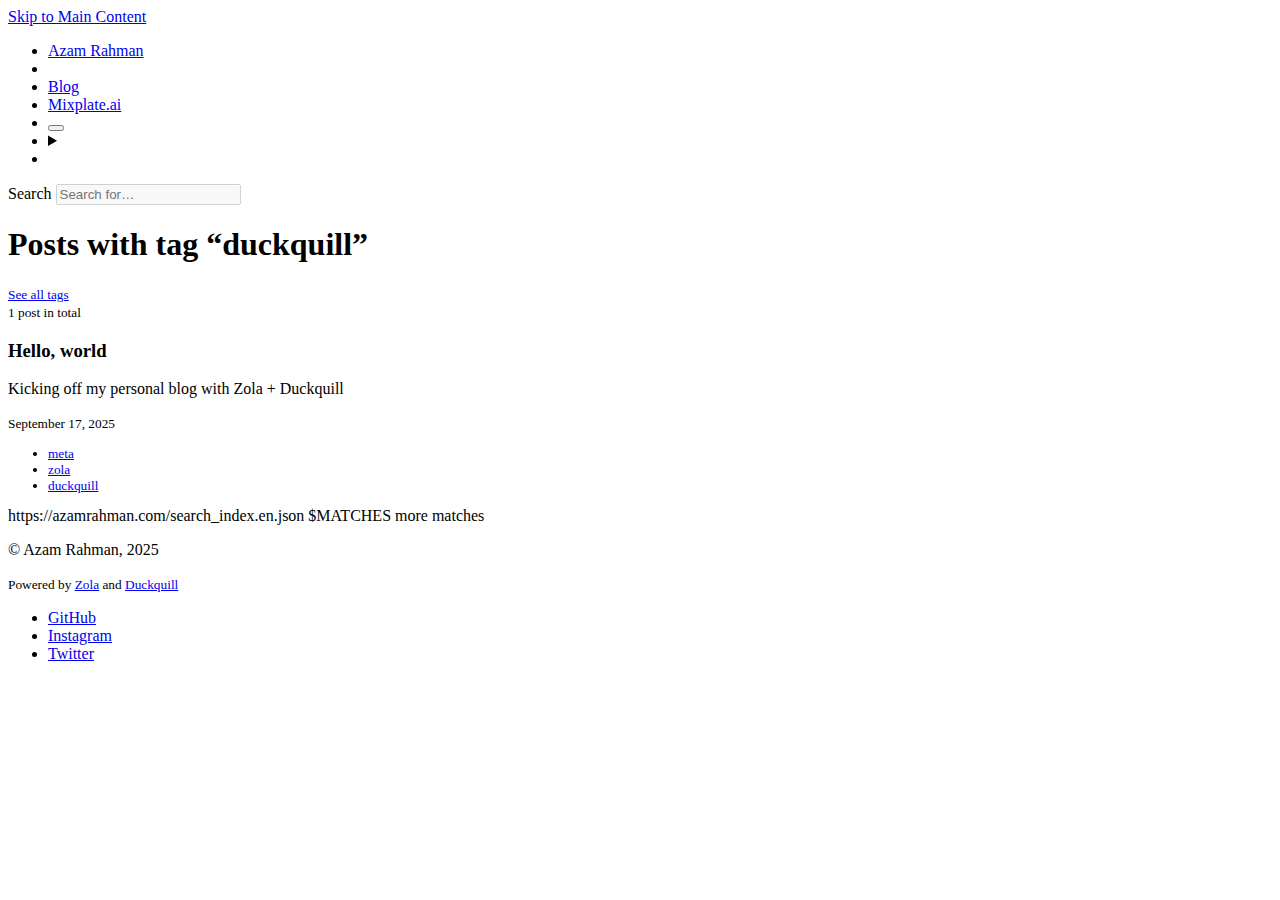
<file: public/tags/duckquill/index.html>
<!DOCTYPE html>
<html xmlns="http://www.w3.org/1999/xhtml"  lang="en" >
<head>
	<!-- 2025-09-17 Wed 16:06 -->
	<meta charset="UTF-8" />
	<meta name="description" content="Personal blog — notes on software, systems, and life." />
	<meta name="viewport" content="width=device-width, initial-scale=1" />
	<meta name="theme-color" content="#9a9996" />
	<title>duckquill - Azam Rahman</title>
	<link rel="canonical" href="https://azamrahman.com/tags/duckquill/" /><link rel="icon" type="image/png" href="https://azamrahman.com/favicon.png" />

<link rel="apple-touch-icon" type="image/png" sizes="180x180" href="https://azamrahman.com/apple-touch-icon.png" />

		
			
				<link rel="alternate" type="application/atom+xml" title="Azam Rahman - Atom Feed" href="https://azamrahman.com/atom.xml">
			
		
    <style type="text/css">
	:root {--accent-color: #6f8396;}</style>

			<link type="text/css" rel="stylesheet" href="https://azamrahman.com/style.css" />
			<script type="text/javascript" defer  src="https://azamrahman.com/closable.js"></script>
			<script type="text/javascript" defer  src="https://azamrahman.com/fuse.js"></script>
			<script type="text/javascript" defer  src="https://azamrahman.com/search-fuse.js"></script>
			<script type="text/javascript" defer  src="https://azamrahman.com/theme-switcher.js"></script>

	<meta property="og:site_name" content="Azam Rahman" />
	<meta property="og:title" content="duckquill - Azam Rahman" />
	<meta property="og:url" content="https://azamrahman.com/tags/duckquill/" />
	<meta property="og:description" content="Personal blog — notes on software, systems, and life." /><meta property="og:image" content="https://azamrahman.com/card.png" /><meta property="og:locale" content="en_US" />
</head>

<body>

		
<header id="site-nav">
	<nav>
		<a href="#main-content" tabindex="0">
			Skip to Main Content
		</a>
		<ul>
			<li id="home">
				<a href="https://azamrahman.com">
					<i class="icon"></i>Azam Rahman</a>
			</li>
			<li class="divider"></li>
					<li>
						<a href="https://azamrahman.com/blog">Blog</a>
					</li>
					<li>
						<a href="https:&#x2F;&#x2F;mixplate.ai" rel="" class="external">Mixplate.ai</a>
					</li>
				<li id="search">
					<button id="search-toggle" class="circle" title="Search">
						<i class="icon"></i>
					</button>
				</li>
				<li id="theme-switcher">
					<details class="closable">
						<summary class="circle" title="Theme">
							<i class="icon"></i>
						</summary>
						<ul>
							<li>
								<button class="circle" id="theme-light" title="Switch to Light Theme">
									<i class="icon"></i>
								</button>
							</li>
							<li>
								<button class="circle" id="theme-dark" title="Switch to Dark Theme">
									<i class="icon"></i>
								</button>
							</li>
							<li>
								<button class="circle" id="theme-system" title="Use System Theme">
									<i class="icon"></i>
								</button>
							</li>
						</ul>
					</details>
				</li>
				<li id="feed">
					<a class="circle" href="https://azamrahman.com/atom.xml" title="Feed">
						<i class="icon"></i>
					</a>
				</li>
		</ul>
	</nav>
		<div id="search-container">
			<label for="search-bar" class="visually-hidden">Search</label>
			<input id="search-bar" placeholder="Search for…" autocomplete="off" type="search" disabled>
			<div id="search-results-container">
				<div id="search-results"></div>
			</div>
		</div>
</header>
<main id="main-content">
		<h1>Posts with tag “duckquill”<a href="https://azamrahman.com/tags/duckquill/atom.xml"><i class="icon feed"></i></a>
</h1>

<p>
	<small>
		<a href="https://azamrahman.com/tags">
			See all tags
		</a>
		<br />
		1 post in total
	</small>
</p>

<div id="article-list"><article  >
			<a href="https://azamrahman.com/blog/20250917-hello-world/"></a>
			
			<h3>Hello, world</h3>
				<p>Kicking off my personal blog with Zola + Duckquill</p>
<div class="details">
					<small>
						<time datetime="2025-09-17T00:00:00+00:00" pubdate>September 17, 2025</time></small>
							<small>
								<ul class="tags"><li><a class="tag" href="https://azamrahman.com/tags/meta/">meta</a></li><li><a class="tag" href="https://azamrahman.com/tags/zola/">zola</a></li><li><a class="tag" href="https://azamrahman.com/tags/duckquill/">duckquill</a></li>
								</ul>
							</small>
				</div></article>
</div>


		
	<span id="search-index" class="hidden">https://azamrahman.com/search_index.en.json</span>
	<span id="more-matches-text" class="hidden">$MATCHES more matches</span>

	</main>
	<footer id="site-footer">
			<p>&copy; Azam Rahman, 2025</p>
		<p>
			<small>Powered by <a class="link external" href="https://www.getzola.org" rel="">Zola</a> and <a class="link external" href="https://duckquill.daudix.one" rel="">Duckquill</a>
			</small>
		</p>
		<ul id="socials">
				<li>
					<a href="https://github.com/Tameflame" rel=" me" title="GitHub">
						<i class="icon" style='--icon: url("data:image/svg+xml,%3Csvg role=&#x27;img&#x27; viewBox=&#x27;0 0 24 24&#x27; xmlns=&#x27;http:&#x2F;&#x2F;www.w3.org&#x2F;2000&#x2F;svg&#x27;%3E%3Ctitle%3EGitHub%3C&#x2F;title%3E%3Cpath d=&#x27;M12 .297c-6.63 0-12 5.373-12 12 0 5.303 3.438 9.8 8.205 11.385.6.113.82-.258.82-.577 0-.285-.01-1.04-.015-2.04-3.338.724-4.042-1.61-4.042-1.61C4.422 18.07 3.633 17.7 3.633 17.7c-1.087-.744.084-.729.084-.729 1.205.084 1.838 1.236 1.838 1.236 1.07 1.835 2.809 1.305 3.495.998.108-.776.417-1.305.76-1.605-2.665-.3-5.466-1.332-5.466-5.93 0-1.31.465-2.38 1.235-3.22-.135-.303-.54-1.523.105-3.176 0 0 1.005-.322 3.3 1.23.96-.267 1.98-.399 3-.405 1.02.006 2.04.138 3 .405 2.28-1.552 3.285-1.23 3.285-1.23.645 1.653.24 2.873.12 3.176.765.84 1.23 1.91 1.23 3.22 0 4.61-2.805 5.625-5.475 5.92.42.36.81 1.096.81 2.22 0 1.606-.015 2.896-.015 3.286 0 .315.21.69.825.57C20.565 22.092 24 17.592 24 12.297c0-6.627-5.373-12-12-12&#x27;&#x2F;%3E%3C&#x2F;svg%3E")'></i>
						<span>GitHub</span>
					</a>
				</li>
				<li>
					<a href="https://www.instagram.com/ayvo_akawon" rel=" me" title="Instagram">
						<i class="icon" style='--icon: url("data:image/svg+xml,%3Csvg role=&#x27;img&#x27; viewBox=&#x27;0 0 24 24&#x27; xmlns=&#x27;http:&#x2F;&#x2F;www.w3.org&#x2F;2000&#x2F;svg&#x27;%3E%3Ctitle%3EInstagram%3C&#x2F;title%3E%3Cpath d=&#x27;M7.0301.084c-1.2768.0602-2.1487.264-2.911.5634-.7888.3075-1.4575.72-2.1228 1.3877-.6652.6677-1.075 1.3368-1.3802 2.127-.2954.7638-.4956 1.6365-.552 2.914-.0564 1.2775-.0689 1.6882-.0626 4.947.0062 3.2586.0206 3.6671.0825 4.9473.061 1.2765.264 2.1482.5635 2.9107.308.7889.72 1.4573 1.388 2.1228.6679.6655 1.3365 1.0743 2.1285 1.38.7632.295 1.6361.4961 2.9134.552 1.2773.056 1.6884.069 4.9462.0627 3.2578-.0062 3.668-.0207 4.9478-.0814 1.28-.0607 2.147-.2652 2.9098-.5633.7889-.3086 1.4578-.72 2.1228-1.3881.665-.6682 1.0745-1.3378 1.3795-2.1284.2957-.7632.4966-1.636.552-2.9124.056-1.2809.0692-1.6898.063-4.948-.0063-3.2583-.021-3.6668-.0817-4.9465-.0607-1.2797-.264-2.1487-.5633-2.9117-.3084-.7889-.72-1.4568-1.3876-2.1228C21.2982 1.33 20.628.9208 19.8378.6165 19.074.321 18.2017.1197 16.9244.0645 15.6471.0093 15.236-.005 11.977.0014 8.718.0076 8.31.0215 7.0301.0839m.1402 21.6932c-1.17-.0509-1.8053-.2453-2.2287-.408-.5606-.216-.96-.4771-1.3819-.895-.422-.4178-.6811-.8186-.9-1.378-.1644-.4234-.3624-1.058-.4171-2.228-.0595-1.2645-.072-1.6442-.079-4.848-.007-3.2037.0053-3.583.0607-4.848.05-1.169.2456-1.805.408-2.2282.216-.5613.4762-.96.895-1.3816.4188-.4217.8184-.6814 1.3783-.9003.423-.1651 1.0575-.3614 2.227-.4171 1.2655-.06 1.6447-.072 4.848-.079 3.2033-.007 3.5835.005 4.8495.0608 1.169.0508 1.8053.2445 2.228.408.5608.216.96.4754 1.3816.895.4217.4194.6816.8176.9005 1.3787.1653.4217.3617 1.056.4169 2.2263.0602 1.2655.0739 1.645.0796 4.848.0058 3.203-.0055 3.5834-.061 4.848-.051 1.17-.245 1.8055-.408 2.2294-.216.5604-.4763.96-.8954 1.3814-.419.4215-.8181.6811-1.3783.9-.4224.1649-1.0577.3617-2.2262.4174-1.2656.0595-1.6448.072-4.8493.079-3.2045.007-3.5825-.006-4.848-.0608M16.953 5.5864A1.44 1.44 0 1 0 18.39 4.144a1.44 1.44 0 0 0-1.437 1.4424M5.8385 12.012c.0067 3.4032 2.7706 6.1557 6.173 6.1493 3.4026-.0065 6.157-2.7701 6.1506-6.1733-.0065-3.4032-2.771-6.1565-6.174-6.1498-3.403.0067-6.156 2.771-6.1496 6.1738M8 12.0077a4 4 0 1 1 4.008 3.9921A3.9996 3.9996 0 0 1 8 12.0077&#x27;&#x2F;%3E%3C&#x2F;svg%3E")'></i>
						<span>Instagram</span>
					</a>
				</li>
				<li>
					<a href="https://twitter.com/azam_builds" rel=" me" title="Twitter">
						<i class="icon" style='--icon: url("data:image/svg+xml,%3Csvg role=&#x27;img&#x27; viewBox=&#x27;0 0 24 24&#x27; xmlns=&#x27;http:&#x2F;&#x2F;www.w3.org&#x2F;2000&#x2F;svg&#x27;%3E%3Ctitle%3ETwitter%3C&#x2F;title%3E%3Cpath d=&#x27;M21.543 7.104c.015.211.015.423.015.636 0 6.507-4.954 14.01-14.01 14.01v-.003A13.94 13.94 0 0 1 0 19.539a9.88 9.88 0 0 0 7.287-2.041 4.93 4.93 0 0 1-4.6-3.42 4.916 4.916 0 0 0 2.223-.084A4.926 4.926 0 0 1 .96 9.167v-.062a4.887 4.887 0 0 0 2.235.616A4.928 4.928 0 0 1 1.67 3.148 13.98 13.98 0 0 0 11.82 8.292a4.929 4.929 0 0 1 8.39-4.49 9.868 9.868 0 0 0 3.128-1.196 4.941 4.941 0 0 1-2.165 2.724A9.828 9.828 0 0 0 24 4.555a10.019 10.019 0 0 1-2.457 2.549z&#x27;&#x2F;%3E%3C&#x2F;svg%3E")'></i>
						<span>Twitter</span>
					</a>
				</li>
		</ul>
</footer>


</body>
</html>
</file>
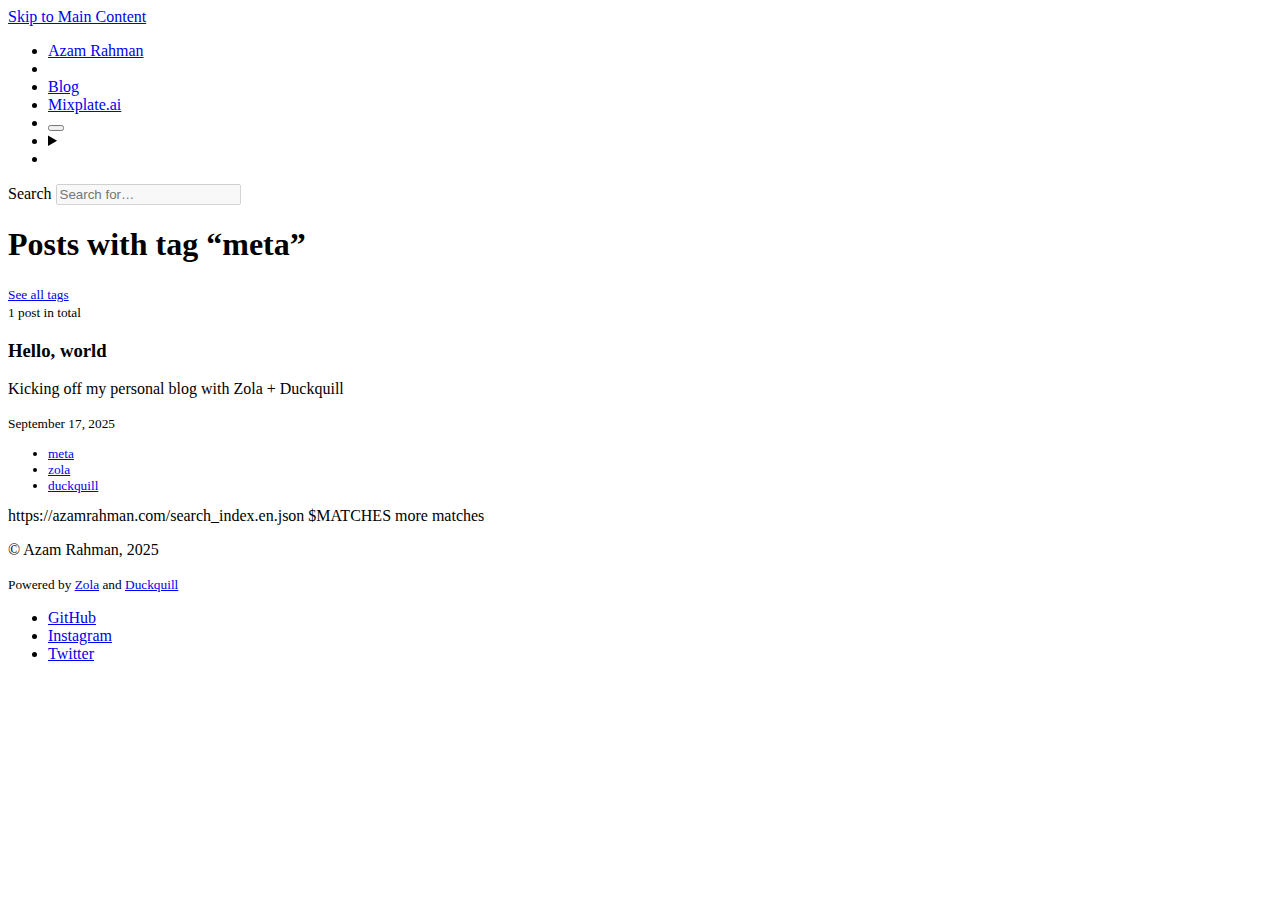
<file: public/tags/meta/index.html>
<!DOCTYPE html>
<html xmlns="http://www.w3.org/1999/xhtml"  lang="en" >
<head>
	<!-- 2025-09-17 Wed 16:06 -->
	<meta charset="UTF-8" />
	<meta name="description" content="Personal blog — notes on software, systems, and life." />
	<meta name="viewport" content="width=device-width, initial-scale=1" />
	<meta name="theme-color" content="#9a9996" />
	<title>meta - Azam Rahman</title>
	<link rel="canonical" href="https://azamrahman.com/tags/meta/" /><link rel="icon" type="image/png" href="https://azamrahman.com/favicon.png" />

<link rel="apple-touch-icon" type="image/png" sizes="180x180" href="https://azamrahman.com/apple-touch-icon.png" />

		
			
				<link rel="alternate" type="application/atom+xml" title="Azam Rahman - Atom Feed" href="https://azamrahman.com/atom.xml">
			
		
    <style type="text/css">
	:root {--accent-color: #6f8396;}</style>

			<link type="text/css" rel="stylesheet" href="https://azamrahman.com/style.css" />
			<script type="text/javascript" defer  src="https://azamrahman.com/closable.js"></script>
			<script type="text/javascript" defer  src="https://azamrahman.com/fuse.js"></script>
			<script type="text/javascript" defer  src="https://azamrahman.com/search-fuse.js"></script>
			<script type="text/javascript" defer  src="https://azamrahman.com/theme-switcher.js"></script>

	<meta property="og:site_name" content="Azam Rahman" />
	<meta property="og:title" content="meta - Azam Rahman" />
	<meta property="og:url" content="https://azamrahman.com/tags/meta/" />
	<meta property="og:description" content="Personal blog — notes on software, systems, and life." /><meta property="og:image" content="https://azamrahman.com/card.png" /><meta property="og:locale" content="en_US" />
</head>

<body>

		
<header id="site-nav">
	<nav>
		<a href="#main-content" tabindex="0">
			Skip to Main Content
		</a>
		<ul>
			<li id="home">
				<a href="https://azamrahman.com">
					<i class="icon"></i>Azam Rahman</a>
			</li>
			<li class="divider"></li>
					<li>
						<a href="https://azamrahman.com/blog">Blog</a>
					</li>
					<li>
						<a href="https:&#x2F;&#x2F;mixplate.ai" rel="" class="external">Mixplate.ai</a>
					</li>
				<li id="search">
					<button id="search-toggle" class="circle" title="Search">
						<i class="icon"></i>
					</button>
				</li>
				<li id="theme-switcher">
					<details class="closable">
						<summary class="circle" title="Theme">
							<i class="icon"></i>
						</summary>
						<ul>
							<li>
								<button class="circle" id="theme-light" title="Switch to Light Theme">
									<i class="icon"></i>
								</button>
							</li>
							<li>
								<button class="circle" id="theme-dark" title="Switch to Dark Theme">
									<i class="icon"></i>
								</button>
							</li>
							<li>
								<button class="circle" id="theme-system" title="Use System Theme">
									<i class="icon"></i>
								</button>
							</li>
						</ul>
					</details>
				</li>
				<li id="feed">
					<a class="circle" href="https://azamrahman.com/atom.xml" title="Feed">
						<i class="icon"></i>
					</a>
				</li>
		</ul>
	</nav>
		<div id="search-container">
			<label for="search-bar" class="visually-hidden">Search</label>
			<input id="search-bar" placeholder="Search for…" autocomplete="off" type="search" disabled>
			<div id="search-results-container">
				<div id="search-results"></div>
			</div>
		</div>
</header>
<main id="main-content">
		<h1>Posts with tag “meta”<a href="https://azamrahman.com/tags/meta/atom.xml"><i class="icon feed"></i></a>
</h1>

<p>
	<small>
		<a href="https://azamrahman.com/tags">
			See all tags
		</a>
		<br />
		1 post in total
	</small>
</p>

<div id="article-list"><article  >
			<a href="https://azamrahman.com/blog/20250917-hello-world/"></a>
			
			<h3>Hello, world</h3>
				<p>Kicking off my personal blog with Zola + Duckquill</p>
<div class="details">
					<small>
						<time datetime="2025-09-17T00:00:00+00:00" pubdate>September 17, 2025</time></small>
							<small>
								<ul class="tags"><li><a class="tag" href="https://azamrahman.com/tags/meta/">meta</a></li><li><a class="tag" href="https://azamrahman.com/tags/zola/">zola</a></li><li><a class="tag" href="https://azamrahman.com/tags/duckquill/">duckquill</a></li>
								</ul>
							</small>
				</div></article>
</div>


		
	<span id="search-index" class="hidden">https://azamrahman.com/search_index.en.json</span>
	<span id="more-matches-text" class="hidden">$MATCHES more matches</span>

	</main>
	<footer id="site-footer">
			<p>&copy; Azam Rahman, 2025</p>
		<p>
			<small>Powered by <a class="link external" href="https://www.getzola.org" rel="">Zola</a> and <a class="link external" href="https://duckquill.daudix.one" rel="">Duckquill</a>
			</small>
		</p>
		<ul id="socials">
				<li>
					<a href="https://github.com/Tameflame" rel=" me" title="GitHub">
						<i class="icon" style='--icon: url("data:image/svg+xml,%3Csvg role=&#x27;img&#x27; viewBox=&#x27;0 0 24 24&#x27; xmlns=&#x27;http:&#x2F;&#x2F;www.w3.org&#x2F;2000&#x2F;svg&#x27;%3E%3Ctitle%3EGitHub%3C&#x2F;title%3E%3Cpath d=&#x27;M12 .297c-6.63 0-12 5.373-12 12 0 5.303 3.438 9.8 8.205 11.385.6.113.82-.258.82-.577 0-.285-.01-1.04-.015-2.04-3.338.724-4.042-1.61-4.042-1.61C4.422 18.07 3.633 17.7 3.633 17.7c-1.087-.744.084-.729.084-.729 1.205.084 1.838 1.236 1.838 1.236 1.07 1.835 2.809 1.305 3.495.998.108-.776.417-1.305.76-1.605-2.665-.3-5.466-1.332-5.466-5.93 0-1.31.465-2.38 1.235-3.22-.135-.303-.54-1.523.105-3.176 0 0 1.005-.322 3.3 1.23.96-.267 1.98-.399 3-.405 1.02.006 2.04.138 3 .405 2.28-1.552 3.285-1.23 3.285-1.23.645 1.653.24 2.873.12 3.176.765.84 1.23 1.91 1.23 3.22 0 4.61-2.805 5.625-5.475 5.92.42.36.81 1.096.81 2.22 0 1.606-.015 2.896-.015 3.286 0 .315.21.69.825.57C20.565 22.092 24 17.592 24 12.297c0-6.627-5.373-12-12-12&#x27;&#x2F;%3E%3C&#x2F;svg%3E")'></i>
						<span>GitHub</span>
					</a>
				</li>
				<li>
					<a href="https://www.instagram.com/ayvo_akawon" rel=" me" title="Instagram">
						<i class="icon" style='--icon: url("data:image/svg+xml,%3Csvg role=&#x27;img&#x27; viewBox=&#x27;0 0 24 24&#x27; xmlns=&#x27;http:&#x2F;&#x2F;www.w3.org&#x2F;2000&#x2F;svg&#x27;%3E%3Ctitle%3EInstagram%3C&#x2F;title%3E%3Cpath d=&#x27;M7.0301.084c-1.2768.0602-2.1487.264-2.911.5634-.7888.3075-1.4575.72-2.1228 1.3877-.6652.6677-1.075 1.3368-1.3802 2.127-.2954.7638-.4956 1.6365-.552 2.914-.0564 1.2775-.0689 1.6882-.0626 4.947.0062 3.2586.0206 3.6671.0825 4.9473.061 1.2765.264 2.1482.5635 2.9107.308.7889.72 1.4573 1.388 2.1228.6679.6655 1.3365 1.0743 2.1285 1.38.7632.295 1.6361.4961 2.9134.552 1.2773.056 1.6884.069 4.9462.0627 3.2578-.0062 3.668-.0207 4.9478-.0814 1.28-.0607 2.147-.2652 2.9098-.5633.7889-.3086 1.4578-.72 2.1228-1.3881.665-.6682 1.0745-1.3378 1.3795-2.1284.2957-.7632.4966-1.636.552-2.9124.056-1.2809.0692-1.6898.063-4.948-.0063-3.2583-.021-3.6668-.0817-4.9465-.0607-1.2797-.264-2.1487-.5633-2.9117-.3084-.7889-.72-1.4568-1.3876-2.1228C21.2982 1.33 20.628.9208 19.8378.6165 19.074.321 18.2017.1197 16.9244.0645 15.6471.0093 15.236-.005 11.977.0014 8.718.0076 8.31.0215 7.0301.0839m.1402 21.6932c-1.17-.0509-1.8053-.2453-2.2287-.408-.5606-.216-.96-.4771-1.3819-.895-.422-.4178-.6811-.8186-.9-1.378-.1644-.4234-.3624-1.058-.4171-2.228-.0595-1.2645-.072-1.6442-.079-4.848-.007-3.2037.0053-3.583.0607-4.848.05-1.169.2456-1.805.408-2.2282.216-.5613.4762-.96.895-1.3816.4188-.4217.8184-.6814 1.3783-.9003.423-.1651 1.0575-.3614 2.227-.4171 1.2655-.06 1.6447-.072 4.848-.079 3.2033-.007 3.5835.005 4.8495.0608 1.169.0508 1.8053.2445 2.228.408.5608.216.96.4754 1.3816.895.4217.4194.6816.8176.9005 1.3787.1653.4217.3617 1.056.4169 2.2263.0602 1.2655.0739 1.645.0796 4.848.0058 3.203-.0055 3.5834-.061 4.848-.051 1.17-.245 1.8055-.408 2.2294-.216.5604-.4763.96-.8954 1.3814-.419.4215-.8181.6811-1.3783.9-.4224.1649-1.0577.3617-2.2262.4174-1.2656.0595-1.6448.072-4.8493.079-3.2045.007-3.5825-.006-4.848-.0608M16.953 5.5864A1.44 1.44 0 1 0 18.39 4.144a1.44 1.44 0 0 0-1.437 1.4424M5.8385 12.012c.0067 3.4032 2.7706 6.1557 6.173 6.1493 3.4026-.0065 6.157-2.7701 6.1506-6.1733-.0065-3.4032-2.771-6.1565-6.174-6.1498-3.403.0067-6.156 2.771-6.1496 6.1738M8 12.0077a4 4 0 1 1 4.008 3.9921A3.9996 3.9996 0 0 1 8 12.0077&#x27;&#x2F;%3E%3C&#x2F;svg%3E")'></i>
						<span>Instagram</span>
					</a>
				</li>
				<li>
					<a href="https://twitter.com/azam_builds" rel=" me" title="Twitter">
						<i class="icon" style='--icon: url("data:image/svg+xml,%3Csvg role=&#x27;img&#x27; viewBox=&#x27;0 0 24 24&#x27; xmlns=&#x27;http:&#x2F;&#x2F;www.w3.org&#x2F;2000&#x2F;svg&#x27;%3E%3Ctitle%3ETwitter%3C&#x2F;title%3E%3Cpath d=&#x27;M21.543 7.104c.015.211.015.423.015.636 0 6.507-4.954 14.01-14.01 14.01v-.003A13.94 13.94 0 0 1 0 19.539a9.88 9.88 0 0 0 7.287-2.041 4.93 4.93 0 0 1-4.6-3.42 4.916 4.916 0 0 0 2.223-.084A4.926 4.926 0 0 1 .96 9.167v-.062a4.887 4.887 0 0 0 2.235.616A4.928 4.928 0 0 1 1.67 3.148 13.98 13.98 0 0 0 11.82 8.292a4.929 4.929 0 0 1 8.39-4.49 9.868 9.868 0 0 0 3.128-1.196 4.941 4.941 0 0 1-2.165 2.724A9.828 9.828 0 0 0 24 4.555a10.019 10.019 0 0 1-2.457 2.549z&#x27;&#x2F;%3E%3C&#x2F;svg%3E")'></i>
						<span>Twitter</span>
					</a>
				</li>
		</ul>
</footer>


</body>
</html>
</file>
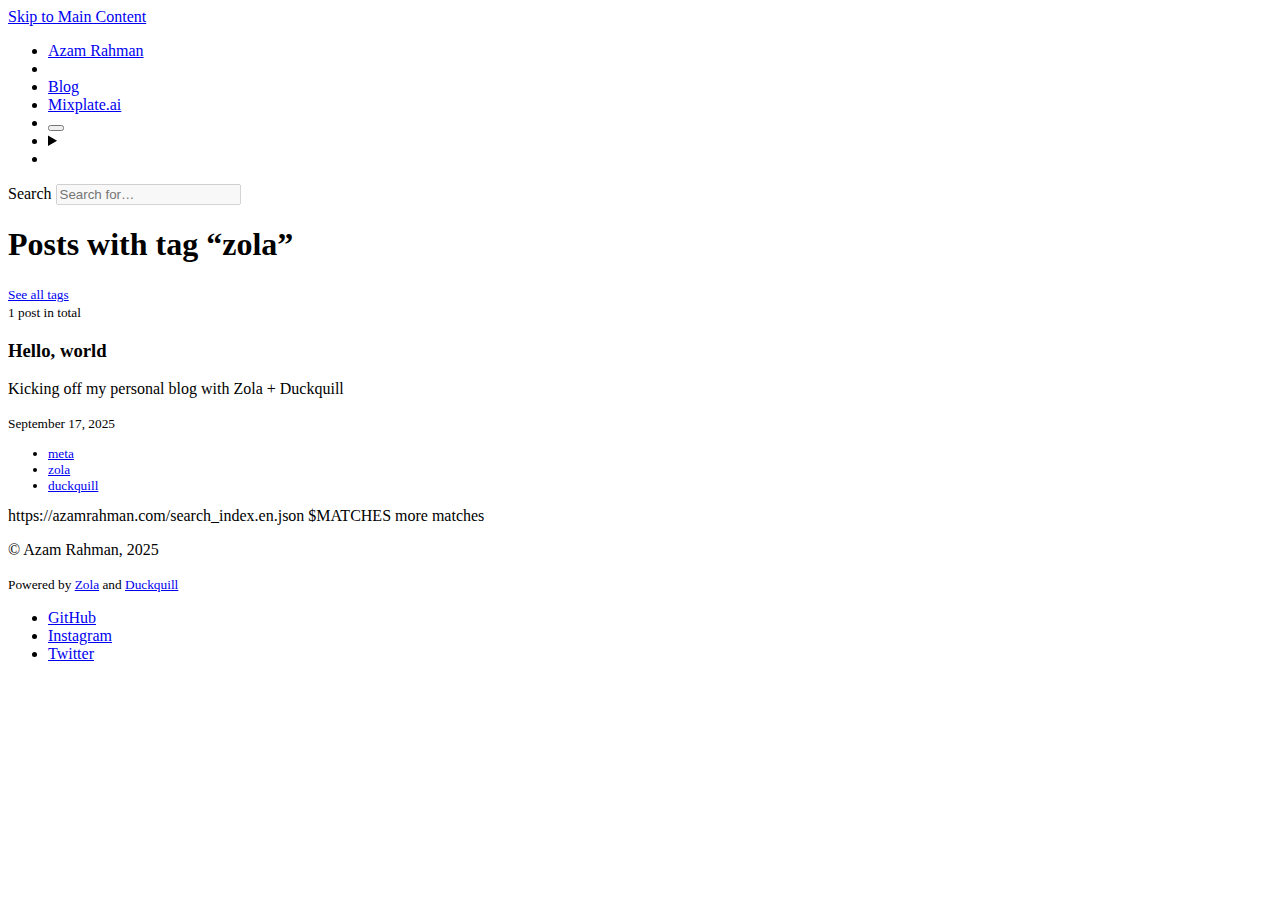
<file: public/tags/zola/index.html>
<!DOCTYPE html>
<html xmlns="http://www.w3.org/1999/xhtml"  lang="en" >
<head>
	<!-- 2025-09-17 Wed 16:06 -->
	<meta charset="UTF-8" />
	<meta name="description" content="Personal blog — notes on software, systems, and life." />
	<meta name="viewport" content="width=device-width, initial-scale=1" />
	<meta name="theme-color" content="#9a9996" />
	<title>zola - Azam Rahman</title>
	<link rel="canonical" href="https://azamrahman.com/tags/zola/" /><link rel="icon" type="image/png" href="https://azamrahman.com/favicon.png" />

<link rel="apple-touch-icon" type="image/png" sizes="180x180" href="https://azamrahman.com/apple-touch-icon.png" />

		
			
				<link rel="alternate" type="application/atom+xml" title="Azam Rahman - Atom Feed" href="https://azamrahman.com/atom.xml">
			
		
    <style type="text/css">
	:root {--accent-color: #6f8396;}</style>

			<link type="text/css" rel="stylesheet" href="https://azamrahman.com/style.css" />
			<script type="text/javascript" defer  src="https://azamrahman.com/closable.js"></script>
			<script type="text/javascript" defer  src="https://azamrahman.com/fuse.js"></script>
			<script type="text/javascript" defer  src="https://azamrahman.com/search-fuse.js"></script>
			<script type="text/javascript" defer  src="https://azamrahman.com/theme-switcher.js"></script>

	<meta property="og:site_name" content="Azam Rahman" />
	<meta property="og:title" content="zola - Azam Rahman" />
	<meta property="og:url" content="https://azamrahman.com/tags/zola/" />
	<meta property="og:description" content="Personal blog — notes on software, systems, and life." /><meta property="og:image" content="https://azamrahman.com/card.png" /><meta property="og:locale" content="en_US" />
</head>

<body>

		
<header id="site-nav">
	<nav>
		<a href="#main-content" tabindex="0">
			Skip to Main Content
		</a>
		<ul>
			<li id="home">
				<a href="https://azamrahman.com">
					<i class="icon"></i>Azam Rahman</a>
			</li>
			<li class="divider"></li>
					<li>
						<a href="https://azamrahman.com/blog">Blog</a>
					</li>
					<li>
						<a href="https:&#x2F;&#x2F;mixplate.ai" rel="" class="external">Mixplate.ai</a>
					</li>
				<li id="search">
					<button id="search-toggle" class="circle" title="Search">
						<i class="icon"></i>
					</button>
				</li>
				<li id="theme-switcher">
					<details class="closable">
						<summary class="circle" title="Theme">
							<i class="icon"></i>
						</summary>
						<ul>
							<li>
								<button class="circle" id="theme-light" title="Switch to Light Theme">
									<i class="icon"></i>
								</button>
							</li>
							<li>
								<button class="circle" id="theme-dark" title="Switch to Dark Theme">
									<i class="icon"></i>
								</button>
							</li>
							<li>
								<button class="circle" id="theme-system" title="Use System Theme">
									<i class="icon"></i>
								</button>
							</li>
						</ul>
					</details>
				</li>
				<li id="feed">
					<a class="circle" href="https://azamrahman.com/atom.xml" title="Feed">
						<i class="icon"></i>
					</a>
				</li>
		</ul>
	</nav>
		<div id="search-container">
			<label for="search-bar" class="visually-hidden">Search</label>
			<input id="search-bar" placeholder="Search for…" autocomplete="off" type="search" disabled>
			<div id="search-results-container">
				<div id="search-results"></div>
			</div>
		</div>
</header>
<main id="main-content">
		<h1>Posts with tag “zola”<a href="https://azamrahman.com/tags/zola/atom.xml"><i class="icon feed"></i></a>
</h1>

<p>
	<small>
		<a href="https://azamrahman.com/tags">
			See all tags
		</a>
		<br />
		1 post in total
	</small>
</p>

<div id="article-list"><article  >
			<a href="https://azamrahman.com/blog/20250917-hello-world/"></a>
			
			<h3>Hello, world</h3>
				<p>Kicking off my personal blog with Zola + Duckquill</p>
<div class="details">
					<small>
						<time datetime="2025-09-17T00:00:00+00:00" pubdate>September 17, 2025</time></small>
							<small>
								<ul class="tags"><li><a class="tag" href="https://azamrahman.com/tags/meta/">meta</a></li><li><a class="tag" href="https://azamrahman.com/tags/zola/">zola</a></li><li><a class="tag" href="https://azamrahman.com/tags/duckquill/">duckquill</a></li>
								</ul>
							</small>
				</div></article>
</div>


		
	<span id="search-index" class="hidden">https://azamrahman.com/search_index.en.json</span>
	<span id="more-matches-text" class="hidden">$MATCHES more matches</span>

	</main>
	<footer id="site-footer">
			<p>&copy; Azam Rahman, 2025</p>
		<p>
			<small>Powered by <a class="link external" href="https://www.getzola.org" rel="">Zola</a> and <a class="link external" href="https://duckquill.daudix.one" rel="">Duckquill</a>
			</small>
		</p>
		<ul id="socials">
				<li>
					<a href="https://github.com/Tameflame" rel=" me" title="GitHub">
						<i class="icon" style='--icon: url("data:image/svg+xml,%3Csvg role=&#x27;img&#x27; viewBox=&#x27;0 0 24 24&#x27; xmlns=&#x27;http:&#x2F;&#x2F;www.w3.org&#x2F;2000&#x2F;svg&#x27;%3E%3Ctitle%3EGitHub%3C&#x2F;title%3E%3Cpath d=&#x27;M12 .297c-6.63 0-12 5.373-12 12 0 5.303 3.438 9.8 8.205 11.385.6.113.82-.258.82-.577 0-.285-.01-1.04-.015-2.04-3.338.724-4.042-1.61-4.042-1.61C4.422 18.07 3.633 17.7 3.633 17.7c-1.087-.744.084-.729.084-.729 1.205.084 1.838 1.236 1.838 1.236 1.07 1.835 2.809 1.305 3.495.998.108-.776.417-1.305.76-1.605-2.665-.3-5.466-1.332-5.466-5.93 0-1.31.465-2.38 1.235-3.22-.135-.303-.54-1.523.105-3.176 0 0 1.005-.322 3.3 1.23.96-.267 1.98-.399 3-.405 1.02.006 2.04.138 3 .405 2.28-1.552 3.285-1.23 3.285-1.23.645 1.653.24 2.873.12 3.176.765.84 1.23 1.91 1.23 3.22 0 4.61-2.805 5.625-5.475 5.92.42.36.81 1.096.81 2.22 0 1.606-.015 2.896-.015 3.286 0 .315.21.69.825.57C20.565 22.092 24 17.592 24 12.297c0-6.627-5.373-12-12-12&#x27;&#x2F;%3E%3C&#x2F;svg%3E")'></i>
						<span>GitHub</span>
					</a>
				</li>
				<li>
					<a href="https://www.instagram.com/ayvo_akawon" rel=" me" title="Instagram">
						<i class="icon" style='--icon: url("data:image/svg+xml,%3Csvg role=&#x27;img&#x27; viewBox=&#x27;0 0 24 24&#x27; xmlns=&#x27;http:&#x2F;&#x2F;www.w3.org&#x2F;2000&#x2F;svg&#x27;%3E%3Ctitle%3EInstagram%3C&#x2F;title%3E%3Cpath d=&#x27;M7.0301.084c-1.2768.0602-2.1487.264-2.911.5634-.7888.3075-1.4575.72-2.1228 1.3877-.6652.6677-1.075 1.3368-1.3802 2.127-.2954.7638-.4956 1.6365-.552 2.914-.0564 1.2775-.0689 1.6882-.0626 4.947.0062 3.2586.0206 3.6671.0825 4.9473.061 1.2765.264 2.1482.5635 2.9107.308.7889.72 1.4573 1.388 2.1228.6679.6655 1.3365 1.0743 2.1285 1.38.7632.295 1.6361.4961 2.9134.552 1.2773.056 1.6884.069 4.9462.0627 3.2578-.0062 3.668-.0207 4.9478-.0814 1.28-.0607 2.147-.2652 2.9098-.5633.7889-.3086 1.4578-.72 2.1228-1.3881.665-.6682 1.0745-1.3378 1.3795-2.1284.2957-.7632.4966-1.636.552-2.9124.056-1.2809.0692-1.6898.063-4.948-.0063-3.2583-.021-3.6668-.0817-4.9465-.0607-1.2797-.264-2.1487-.5633-2.9117-.3084-.7889-.72-1.4568-1.3876-2.1228C21.2982 1.33 20.628.9208 19.8378.6165 19.074.321 18.2017.1197 16.9244.0645 15.6471.0093 15.236-.005 11.977.0014 8.718.0076 8.31.0215 7.0301.0839m.1402 21.6932c-1.17-.0509-1.8053-.2453-2.2287-.408-.5606-.216-.96-.4771-1.3819-.895-.422-.4178-.6811-.8186-.9-1.378-.1644-.4234-.3624-1.058-.4171-2.228-.0595-1.2645-.072-1.6442-.079-4.848-.007-3.2037.0053-3.583.0607-4.848.05-1.169.2456-1.805.408-2.2282.216-.5613.4762-.96.895-1.3816.4188-.4217.8184-.6814 1.3783-.9003.423-.1651 1.0575-.3614 2.227-.4171 1.2655-.06 1.6447-.072 4.848-.079 3.2033-.007 3.5835.005 4.8495.0608 1.169.0508 1.8053.2445 2.228.408.5608.216.96.4754 1.3816.895.4217.4194.6816.8176.9005 1.3787.1653.4217.3617 1.056.4169 2.2263.0602 1.2655.0739 1.645.0796 4.848.0058 3.203-.0055 3.5834-.061 4.848-.051 1.17-.245 1.8055-.408 2.2294-.216.5604-.4763.96-.8954 1.3814-.419.4215-.8181.6811-1.3783.9-.4224.1649-1.0577.3617-2.2262.4174-1.2656.0595-1.6448.072-4.8493.079-3.2045.007-3.5825-.006-4.848-.0608M16.953 5.5864A1.44 1.44 0 1 0 18.39 4.144a1.44 1.44 0 0 0-1.437 1.4424M5.8385 12.012c.0067 3.4032 2.7706 6.1557 6.173 6.1493 3.4026-.0065 6.157-2.7701 6.1506-6.1733-.0065-3.4032-2.771-6.1565-6.174-6.1498-3.403.0067-6.156 2.771-6.1496 6.1738M8 12.0077a4 4 0 1 1 4.008 3.9921A3.9996 3.9996 0 0 1 8 12.0077&#x27;&#x2F;%3E%3C&#x2F;svg%3E")'></i>
						<span>Instagram</span>
					</a>
				</li>
				<li>
					<a href="https://twitter.com/azam_builds" rel=" me" title="Twitter">
						<i class="icon" style='--icon: url("data:image/svg+xml,%3Csvg role=&#x27;img&#x27; viewBox=&#x27;0 0 24 24&#x27; xmlns=&#x27;http:&#x2F;&#x2F;www.w3.org&#x2F;2000&#x2F;svg&#x27;%3E%3Ctitle%3ETwitter%3C&#x2F;title%3E%3Cpath d=&#x27;M21.543 7.104c.015.211.015.423.015.636 0 6.507-4.954 14.01-14.01 14.01v-.003A13.94 13.94 0 0 1 0 19.539a9.88 9.88 0 0 0 7.287-2.041 4.93 4.93 0 0 1-4.6-3.42 4.916 4.916 0 0 0 2.223-.084A4.926 4.926 0 0 1 .96 9.167v-.062a4.887 4.887 0 0 0 2.235.616A4.928 4.928 0 0 1 1.67 3.148 13.98 13.98 0 0 0 11.82 8.292a4.929 4.929 0 0 1 8.39-4.49 9.868 9.868 0 0 0 3.128-1.196 4.941 4.941 0 0 1-2.165 2.724A9.828 9.828 0 0 0 24 4.555a10.019 10.019 0 0 1-2.457 2.549z&#x27;&#x2F;%3E%3C&#x2F;svg%3E")'></i>
						<span>Twitter</span>
					</a>
				</li>
		</ul>
</footer>


</body>
</html>
</file>
